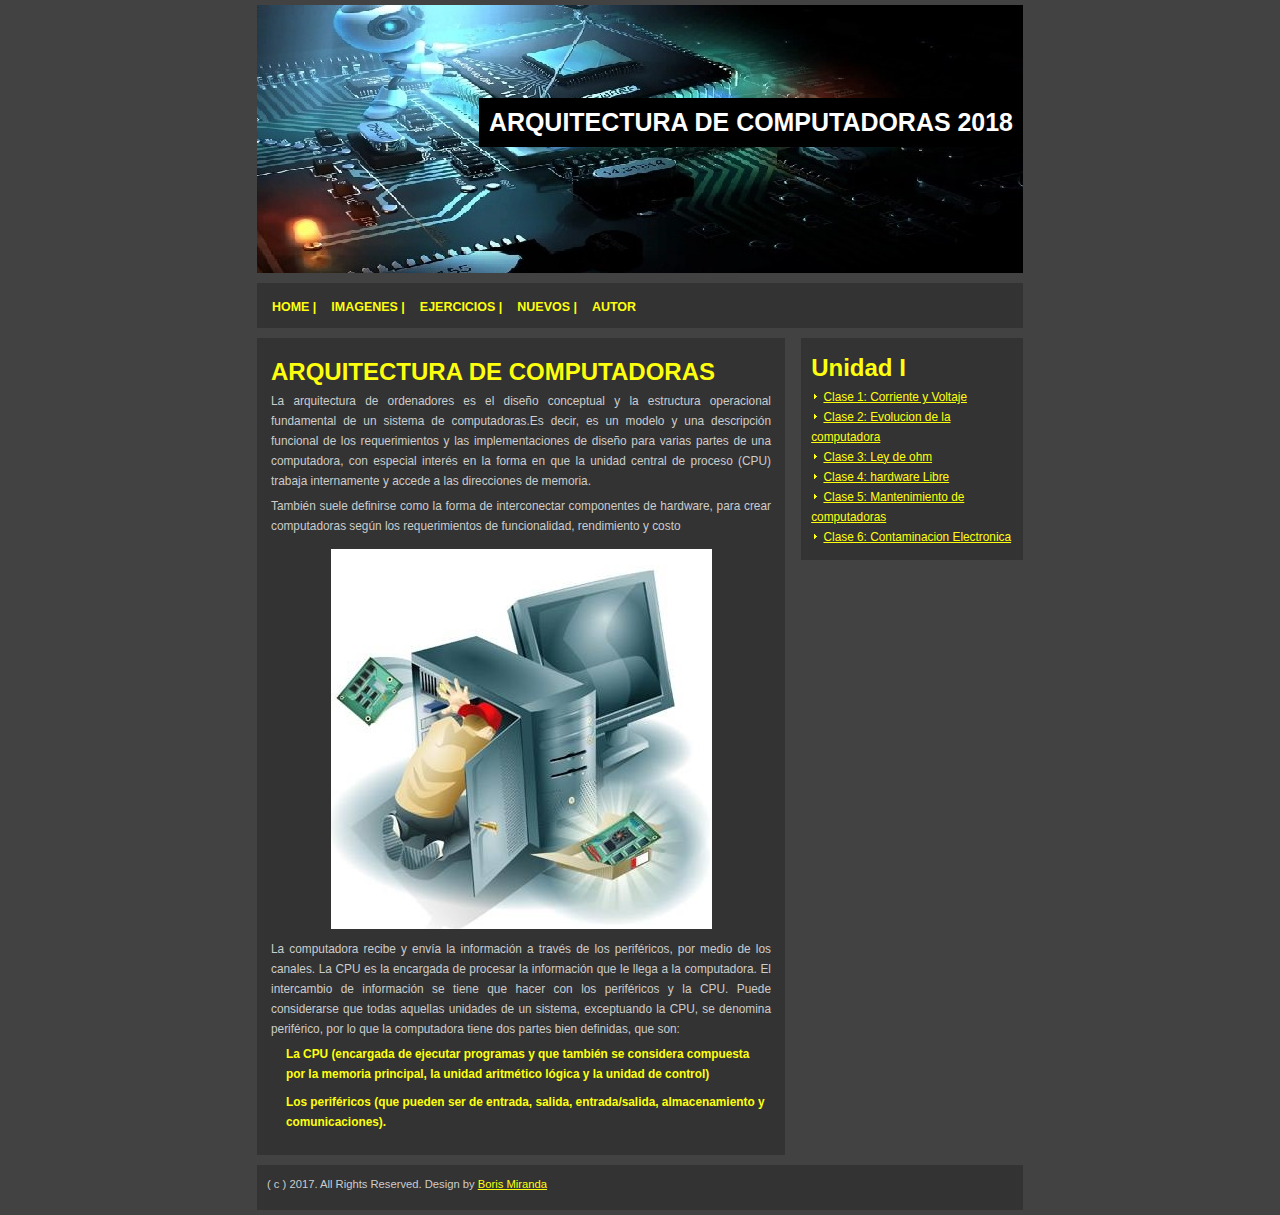
<file: index.html>
﻿<!DOCTYPE html PUBLIC "-//W3C//DTD XHTML 1.0 Transitional//EN" "http://www.w3.org/TR/xhtml1/DTD/xhtml1-transitional.dtd">
<html xmlns="http://www.w3.org/1999/xhtml">
<head>
<meta http-equiv="Content-Type" content="text/html; charset=utf-8" />
<title>Blog de Arquitectura de computadoras</title>
<meta name="description" content="Put your site description in here." />
<meta name="keywords" content="put, your, keywords, in, here" />

<link rel="stylesheet" href="style.css" type="text/css" />

</head>
<body>
<div class="content">
  
  <div class="top">
  <div id="logo">
    <div class="title">ARQUITECTURA DE COMPUTADORAS 2018</div>
    <!-- <div class="slogan">Your Slogan Here!</div> -->
   </div>
  </div>
  <div class="nav">
    <ul>
      <li><a href="#">HOME</a> | </li>
      <li><a href="#">IMAGENES</a> | </li>
      <li><a href="#">EJERCICIOS</a> | </li>
      <li><a href="#">NUEVOS</a> | </li>
      <li><a href="#">AUTOR</a></li>
    </ul>
  </div>
  <div class="side">
  <!-- <h2>About Us</h2>
   <p>Sed interdum diam sit amet purus lobortis imperdiet. Mauris non felis quam, vel lacinia lectus. Phasellus tellus sem, sagittis non fringilla et, egestas non risus...<a href="=#">Read More</a></p>      -->
    <!-- <hr /> -->
    
    <!-- <h2>Categories</h2>
    <img src="images/li.gif" alt="list" /> <a href="#">Lorem Ipsum Dolor</a><br />
    <img src="images/li.gif" alt="list" /> <a href="#">Sit Amet Consecteteur</a><br />
    <img src="images/li.gif" alt="list" /> <a href="#">Aliquam erat turpis</a><br />
    <img src="images/li.gif" alt="list" /> <a href="#">Nunc iaculis consequat</a><br />
    <hr /> -->
    
    <h2>Unidad I</h2>
    <img src="images/li.gif" alt="list" /> <a href="clases/clase1.html">Clase 1: Corriente y Voltaje</a><br />
    <img src="images/li.gif" alt="list" /> <a href="clases/clase2.html">Clase 2: Evolucion de la computadora</a><br />
    <img src="images/li.gif" alt="list" /> <a href="clases/clase3.html">Clase 3: Ley de ohm</a><br />
    <img src="images/li.gif" alt="list" /> <a href="clases/clase4.html">Clase 4: hardware Libre</a><br>
    <img src="images/li.gif" alt="list" /> <a href="clases/clase5.html">Clase 5: Mantenimiento de computadoras</a><br />
    <img src="images/li.gif" alt="list" /> <a href="clases/clase6.html">Clase 6: Contaminacion Electronica</a>
    <br />

   <!--  <hr />
   
   <h2>Links</h2>
   <img src="images/li.gif" alt="link" /> <a href="#">Lorem Ipsum dolor </a><br />
   <img src="images/li.gif" alt="link" /> <a href="#">Sed interdum diam </a><br />
   <img src="images/li.gif" alt="link" /> <a href="#">Nunc iaculis consequat </a><br />
   <img src="images/li.gif" alt="link" /> <a href="#">Fames ac turpis egestas </a><br />
   <img src="images/li.gif" alt="link" /> <a href="#">Pellentesque habitant </a><br />-->
     </div> 
  <div class="main">


    
    <article>
      <h2>ARQUITECTURA DE COMPUTADORAS</h2>
      <p>La arquitectura de ordenadores es el diseño conceptual y la estructura operacional fundamental de un sistema de computadoras.​Es decir, es un modelo y una descripción funcional de los requerimientos y las implementaciones de diseño para varias partes de una computadora, con especial interés en la forma en que la unidad central de proceso (CPU) trabaja internamente y accede a las direcciones de memoria.</p>
      <p>
        También suele definirse como la forma de interconectar componentes de hardware, para crear computadoras según los requerimientos de funcionalidad, rendimiento y costo
      </p>
      <figure>
        <img src="images/home.jpg"/>
      </figure>

      <p>La computadora recibe y envía la información a través de los periféricos, por medio de los canales. La CPU es la encargada de procesar la información que le llega a la computadora. El intercambio de información se tiene que hacer con los periféricos y la CPU. Puede considerarse que todas aquellas unidades de un sistema, exceptuando la CPU, se denomina periférico, por lo que la computadora tiene dos partes bien definidas, que son:
      </p>
      <p>
        <ul>
          <li>La CPU (encargada de ejecutar programas y que también se considera compuesta por la memoria principal, la unidad aritmético lógica y la unidad de control)</li>
          <li>Los periféricos (que pueden ser de entrada, salida, entrada/salida, almacenamiento y comunicaciones).</li>
        </ul>
      </p>
    </article>      

  </div>
  <div class="footer">
    <div class="padding">
	<p id="legal">( c ) 2017. All Rights Reserved. Design by <a href="#">Boris Miranda</a>
	
	</p>
    </div>
  </div>
  </div>
</body>
</html>
</file>
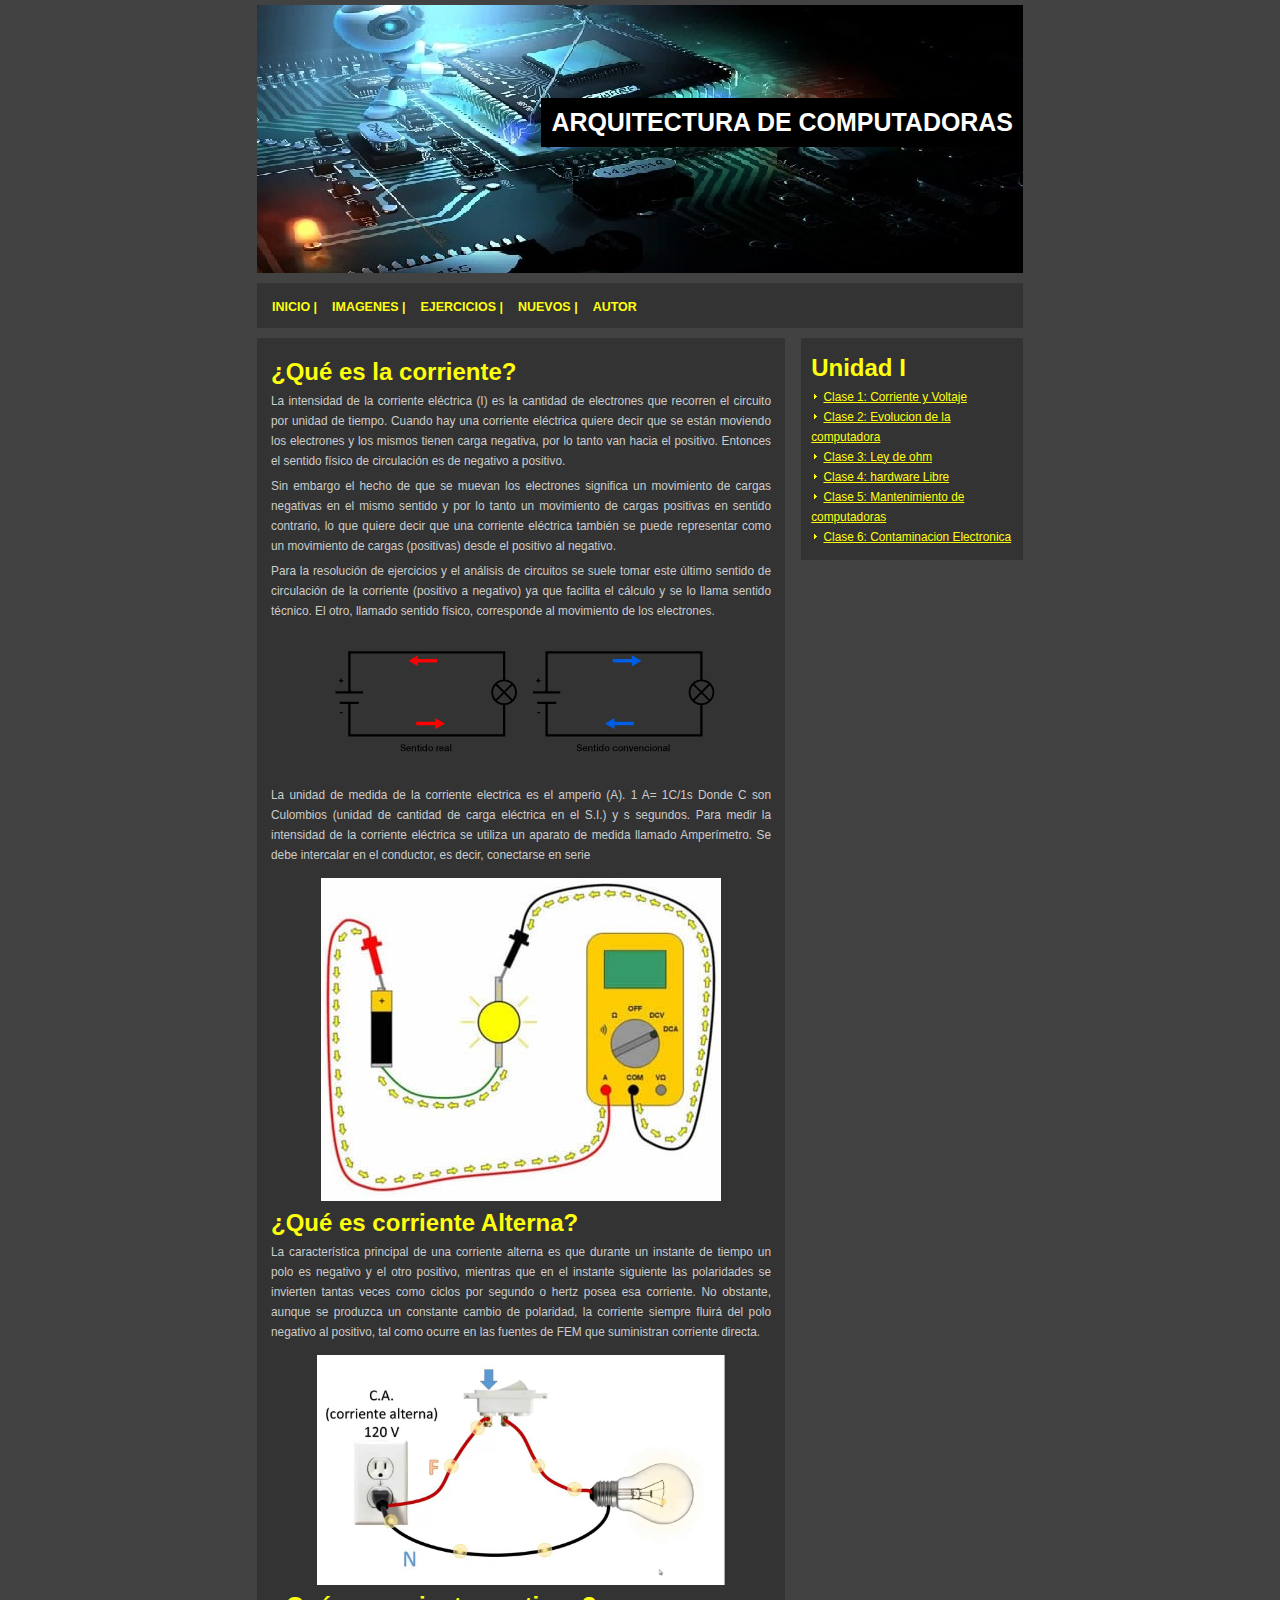
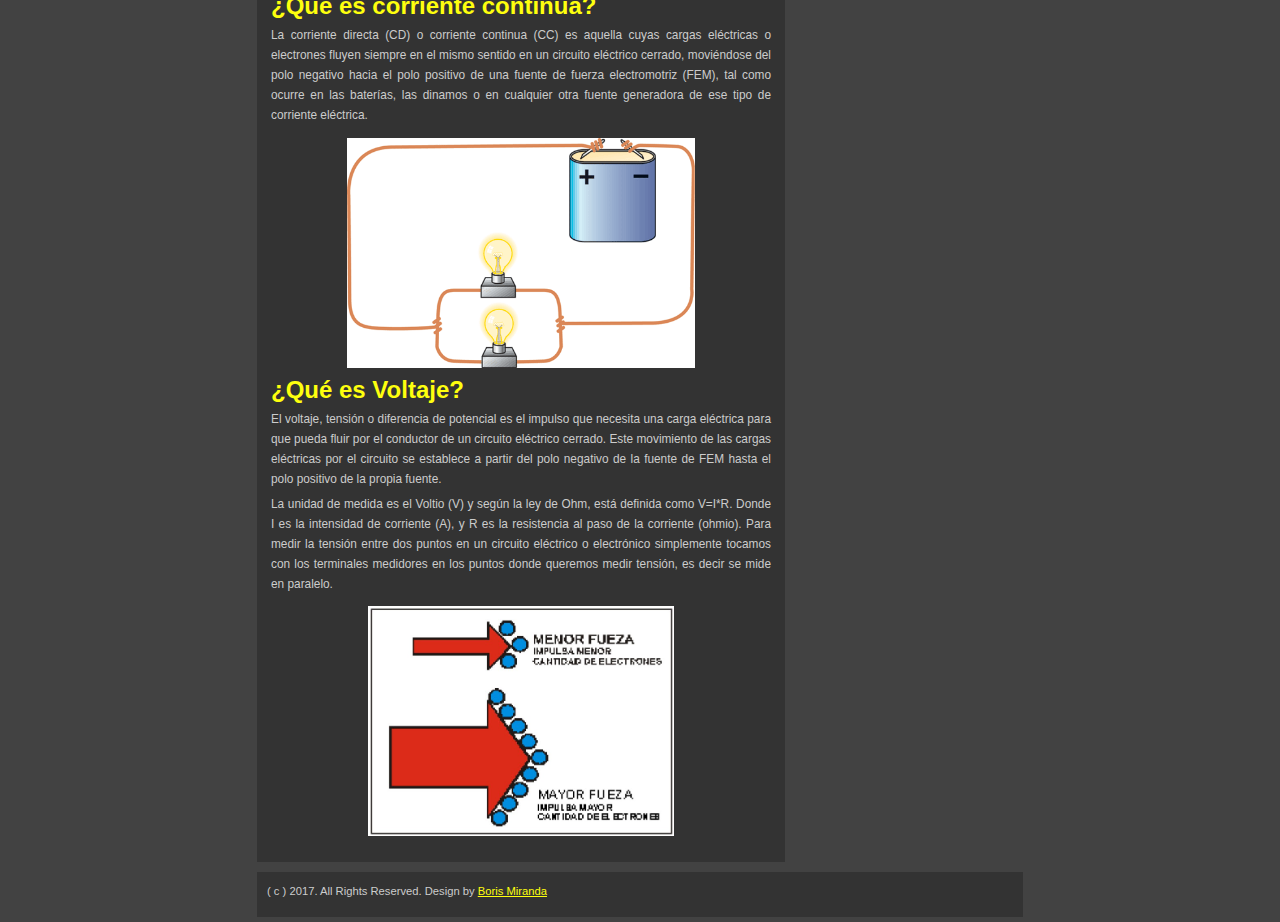
<file: clases/clase1.html>
<!DOCTYPE html PUBLIC "-//W3C//DTD XHTML 1.0 Transitional//EN" "http://www.w3.org/TR/xhtml1/DTD/xhtml1-transitional.dtd">
<html xmlns="http://www.w3.org/1999/xhtml">
    <head>
        <meta http-equiv="Content-Type" content="text/html; charset=utf-8" />
        <title>Blog de Arquitectura de computadoras</title>
        <meta name="description" content="Put your site description in here." />
        <meta name="keywords" content="put, your, keywords, in, here" />

        <link rel="stylesheet" href="../style.css" type="text/css" />

    </head>
    <body>
        <div class="content">

            <div class="top">
                <div id="logo">
                    <div class="title">ARQUITECTURA DE COMPUTADORAS</div>
                    <!-- <div class="slogan">Your Slogan Here!</div> -->
                </div>
            </div>
            <div class="nav">
                <ul>
                    <li><a href="../index.html">INICIO</a> | </li>
                    <li><a href="#">IMAGENES</a> | </li>
                    <li><a href="#">EJERCICIOS</a> | </li>
                    <li><a href="#">NUEVOS</a> | </li>
                    <li><a href="#">AUTOR</a></li>
                </ul>
            </div>
            <div class="side">


                <h2>Unidad I</h2>
                <img src="../images/li.gif" alt="list" /> <a href="clase1.html">Clase 1: Corriente y Voltaje</a><br />
                <img src="../images/li.gif" alt="list" /> <a href="clase2.html">Clase 2: Evolucion de la computadora</a><br />
                <img src="../images/li.gif" alt="list" /> <a href="clase3.html">Clase 3: Ley de ohm</a><br />
                <img src="../images/li.gif" alt="list" /> <a href="clase4.html">Clase 4: hardware Libre</a><br />
                <img src="../images/li.gif" alt="list" /> <a href="clase5.html">Clase 5: Mantenimiento de computadoras</a><br />
                <img src="../images/li.gif" alt="list" /> <a href="clase6.html">Clase 6: Contaminacion Electronica</a><br />

                <!--  <hr />
                
                <h2>Links</h2>
                <img src="images/li.gif" alt="link" /> <a href="#">Lorem Ipsum dolor </a><br />
                <img src="images/li.gif" alt="link" /> <a href="#">Sed interdum diam </a><br />
                <img src="images/li.gif" alt="link" /> <a href="#">Nunc iaculis consequat </a><br />
                <img src="images/li.gif" alt="link" /> <a href="#">Fames ac turpis egestas </a><br />
                <img src="images/li.gif" alt="link" /> <a href="#">Pellentesque habitant </a><br />-->
            </div> 
            <div class="main">


                <!-- 
                <h2><a href="#">Etiam ornare porta urna quis ultricies</a></h2>
                <p>Lorem ipsum dolor sit amet, consectetur adipiscing elit. Etiam ornare porta urna quis ultricies. Duis vel aliquet sapien. Aliquam quis nulla ligula. Aliquam erat volutpat. Pellentesque habitant morbi tristique senectus et netus et malesuada fames ac turpis egestas. Nunc iaculis consequat urna, ac consequat ante sodales quis. Sed interdum diam sit amet purus lobortis imperdiet. Mauris non felis quam, vel lacinia lectus. Phasellus tellus sem, sagittis non fringilla et, egestas non risus. Vestibulum nec lorem bibendum ipsum laoreet tristique. Sed sagittis tincidunt nisl, vitae congue augue suscipit sit amet. Cras condimentum libero sit amet tellus malesuada nec porta purus vestibulum. </p>
                        
                <p class="date">Posted by Lewis Kemp <img src="images/more.gif" alt="more" /> <a href="#">Read more</a> <img src="images/comment.gif" alt="comment" /> <a href="#">Comments(5)</a> <img src="images/timeicon.gif" alt="time" /> 07.01.2011</p>
                <br />
                
                <h2><a href="#">Pellentesque habitant morbi </a></h2>
                <p>Cras sodales ipsum ac lectus sagittis sagittis consequat sem accumsan. Sed ac mauris leo. Sed lobortis ante id enim dapibus accumsan. Donec sit amet felis nulla. In consequat fringilla metus facilisis commodo. Proin condimentum laoreet diam. Pellentesque habitant morbi tristique senectus et netus et malesuada fames ac turpis egestas. In ultrices posuere lacinia. Nullam lacinia, velit quis facilisis cursus, sapien dui pretium augue, a ornare lacus leo sit amet nibh.</p> 
                 <p class="date">Posted by Lewis Kemp <img src="images/more.gif" alt="more" /> <a href="#">Read more</a> <img src="images/comment.gif" alt="comment" /> <a href="#">Comments(2)</a> <img src="images/timeicon.gif" alt="time" /> 04.01.2011</p>
                <br />
                
                <h2><a href="#">Lorem Ipsum dolor </a></h2>
                <p>Aliquam nisl tortor, fringilla nec volutpat vitae, aliquet id eros. Pellentesque aliquet, dolor et suscipit tristique, quam mauris lacinia ligula, sit amet sollicitudin massa felis non urna. Vestibulum consectetur, nulla ut condimentum molestie, erat nisi aliquam leo, nec lobortis magna erat in sapien. Vestibulum ut urna urna. Aliquam erat volutpat. Sed vel dolor sit amet libero posuere sodales. Quisque ultricies lacus quis erat vestibulum ultricies.</p> 
                 <p class="date">Posted by Lewis Kemp <img src="images/more.gif" alt="more" /> <a href="#">Read more</a> <img src="images/comment.gif" alt="comment" /> <a href="#">Comments(7)</a> <img src="images/timeicon.gif" alt="time" /> 03.01.2011</p>
                 <br />
                -->
                <article>
                    <h2>¿Qué es la corriente?</h2>
                    <p>La intensidad de la corriente eléctrica (I) es la cantidad de electrones que recorren el circuito por unidad de tiempo. Cuando hay una corriente eléctrica quiere decir que se están moviendo los electrones y los mismos tienen carga negativa, por lo tanto van hacia el positivo. Entonces el sentido físico de circulación es de negativo a positivo.</p>
                    <p>
                        Sin embargo el hecho de que se muevan los electrones significa un movimiento de cargas negativas en el mismo sentido y por lo tanto un movimiento de cargas positivas en sentido contrario, lo que quiere decir que una corriente eléctrica también se puede representar como un movimiento de cargas (positivas) desde el positivo al negativo.
                    </p>

                    <p>Para la resolución de ejercicios y el análisis de circuitos se suele tomar este último sentido de circulación de la corriente (positivo a negativo) ya que facilita el cálculo y se lo llama sentido técnico. El otro, llamado sentido físico, corresponde al movimiento de los electrones.</p>

                    <figure class="imagneCentro">
                        <img src="../images/imagen2.png"/>
                    </figure>

                    <p>La unidad de medida de la corriente electrica  es el amperio (A).
                        1 A= 1C/1s
                        Donde C son Culombios (unidad de cantidad de carga eléctrica en el S.I.) y s segundos.
                        Para medir la intensidad de la corriente eléctrica se utiliza un aparato de medida llamado Amperímetro. Se debe intercalar en el conductor, es decir, conectarse en serie
                    </p>
                    <figure>
                        <img src="../images/imagen3.jpg" class="centro" />
                    </figure>
                    <h2>¿Qué es corriente Alterna?</h2>
                    <p>
                        La característica principal de una corriente alterna es que durante un instante de tiempo un polo es negativo y el otro positivo, mientras que en el instante siguiente las polaridades se invierten tantas veces como ciclos por segundo o hertz posea esa corriente. No obstante, aunque se produzca un constante cambio de polaridad, la corriente siempre fluirá del polo negativo al positivo, tal como ocurre en las fuentes de FEM que suministran corriente directa.
                    </p>
                    <figure>
                        <img src="../images/imagen4.jpg" height="230" widht="125"/>
                    </figure>
                    <h2>¿Qué es corriente continua?</h2>
                    <p>La corriente directa (CD) o corriente continua (CC) es aquella cuyas cargas eléctricas o electrones fluyen siempre en el mismo sentido en un circuito eléctrico cerrado, moviéndose del polo negativo hacia el polo positivo de una fuente de fuerza electromotriz (FEM), tal como ocurre en las baterías, las dinamos o en cualquier otra fuente generadora de ese tipo de corriente eléctrica.</p>
                    <figure>
                        <img src="../images/imagen5.png" height="230" widht="125"/>
                    </figure>
                    <h2>¿Qué es Voltaje?</h2>
                    <p>El voltaje, tensión o diferencia de potencial es el impulso que necesita una carga eléctrica para que pueda fluir por el conductor de un circuito eléctrico cerrado. Este movimiento de las cargas eléctricas por el circuito se establece a partir del polo negativo de la fuente de FEM hasta el polo positivo de la propia fuente.</p>

                    <p>La unidad de medida es el Voltio (V) y según la ley de Ohm, está definida como V=I*R.
                        Donde I es la intensidad de corriente (A), y R es la resistencia al paso de la corriente (ohmio).
                        Para medir la tensión entre dos puntos en un circuito eléctrico o electrónico simplemente tocamos con los terminales medidores en los puntos donde queremos medir tensión, es decir se mide en paralelo.
                    </p>
                    <div>
                        <figure>
                            <img src="../images/imagen6.png" height="230" widht="125"/>
                        </figure>

                    </div>



                </article>      

            </div>
            <div class="footer">
                <div class="padding">
                    <p id="legal">( c ) 2017. All Rights Reserved. Design by <a href="#">Boris Miranda</a>

                    </p>
                </div>
            </div>
        </div>
    </body>
</html>
</file>
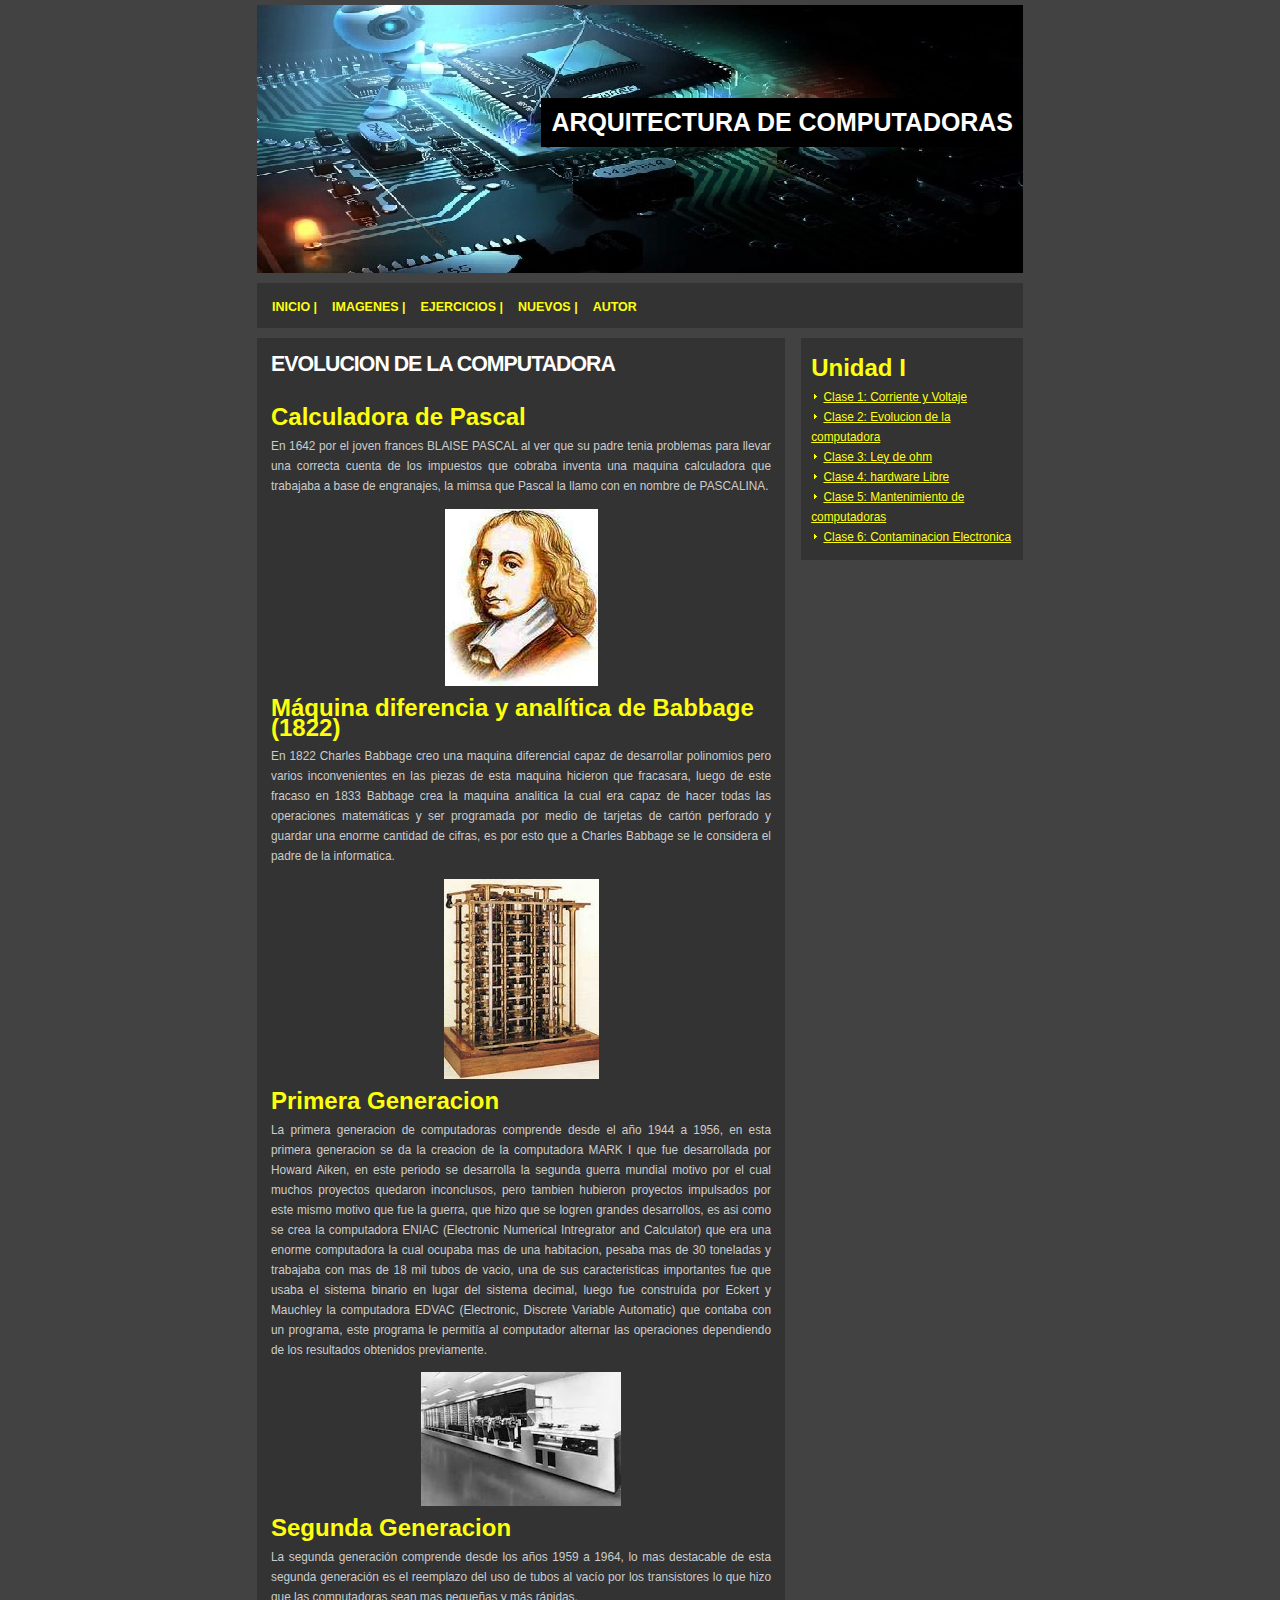
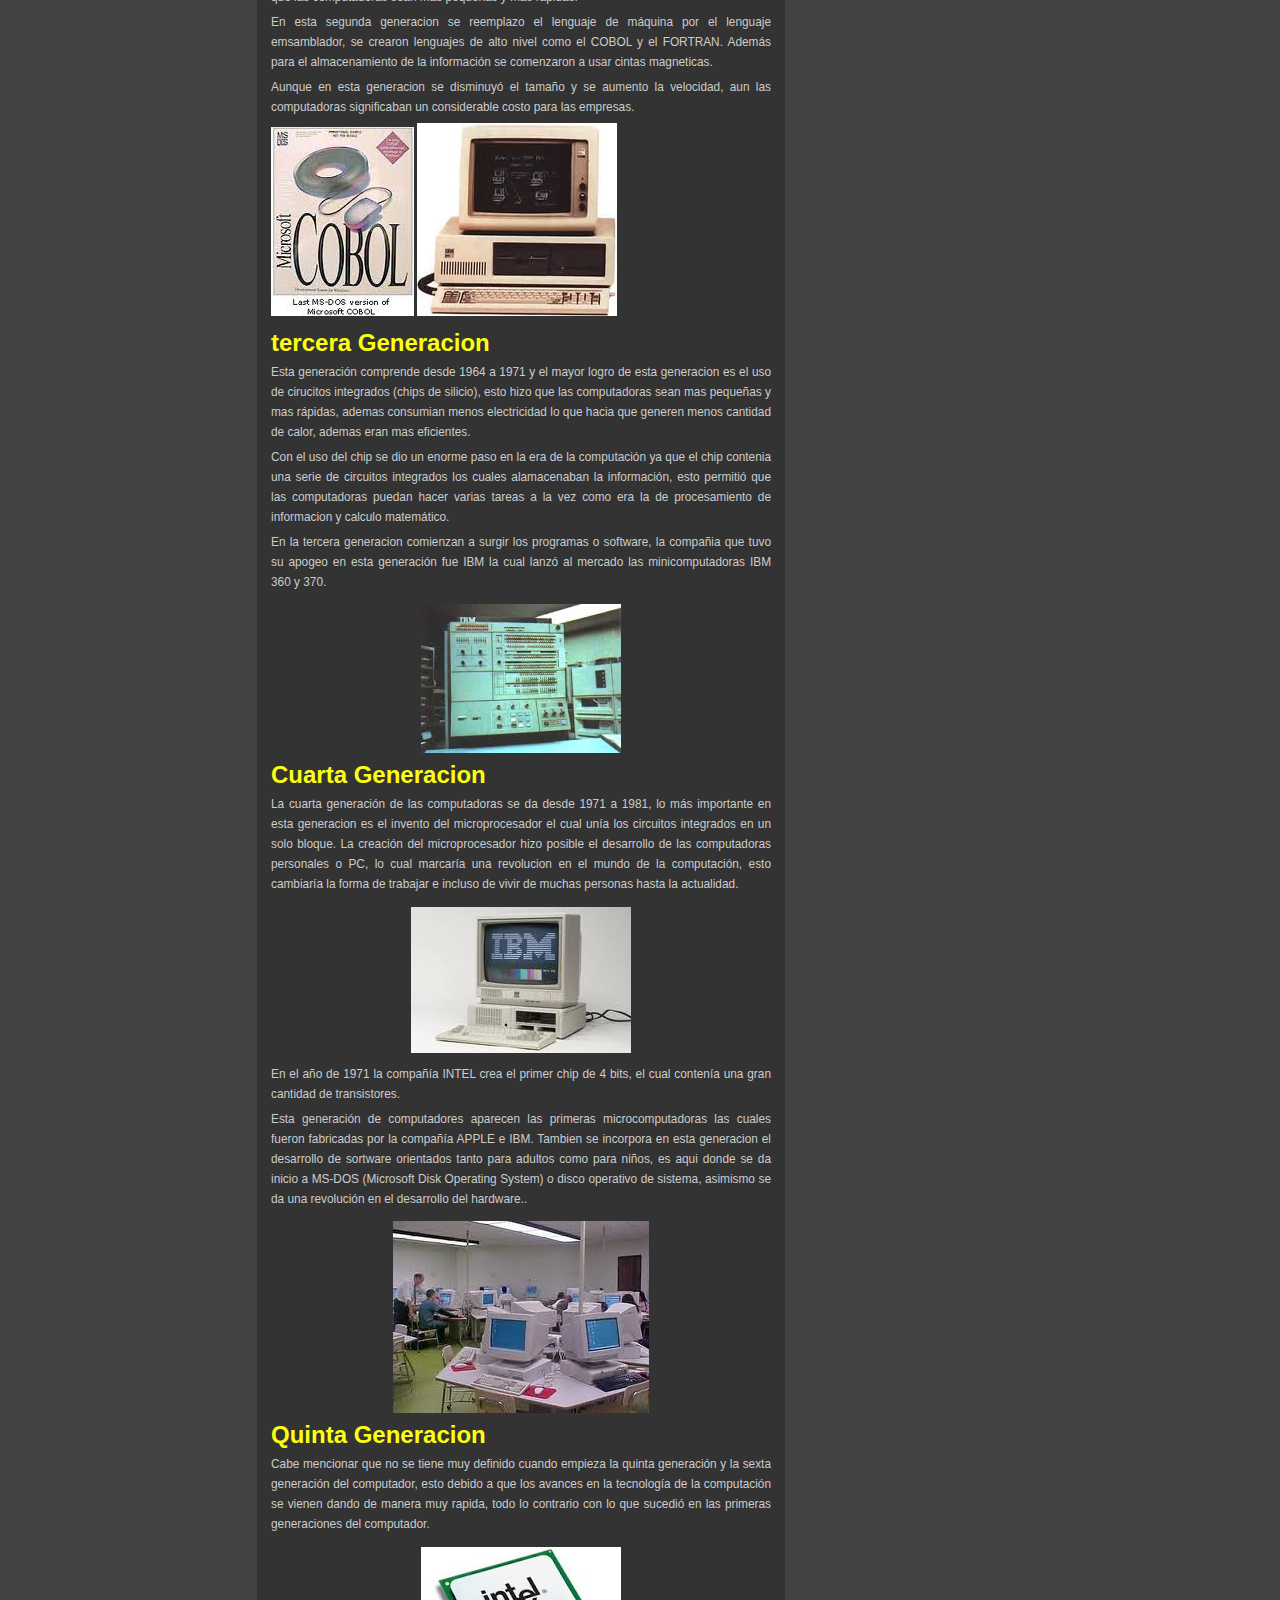
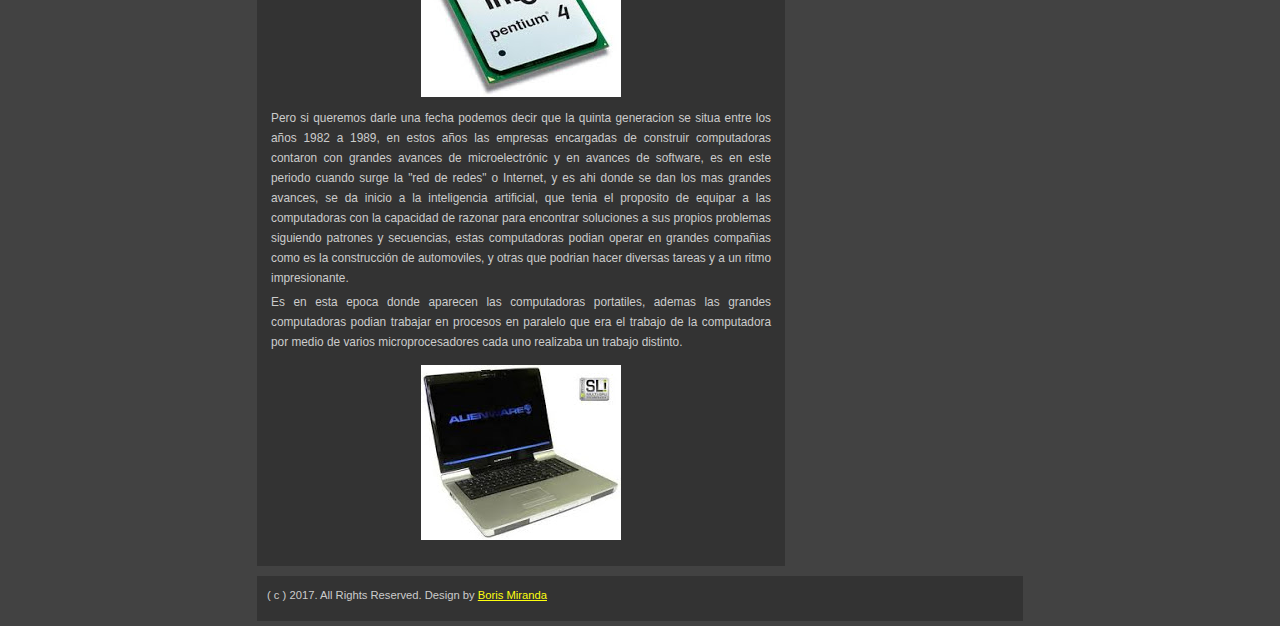
<file: clases/clase2.html>
<!DOCTYPE html PUBLIC "-//W3C//DTD XHTML 1.0 Transitional//EN" "http://www.w3.org/TR/xhtml1/DTD/xhtml1-transitional.dtd">
<html xmlns="http://www.w3.org/1999/xhtml">
    <head>
        <meta http-equiv="Content-Type" content="text/html; charset=utf-8" />
        <title>Blog de Arquitectura de computadoras</title>
        <meta name="description" content="Put your site description in here." />
        <meta name="keywords" content="put, your, keywords, in, here" />

        <link rel="stylesheet" href="../style.css" type="text/css" />

    </head>
    <body>
        <div class="content">

            <div class="top">
                <div id="logo">
                    <div class="title">ARQUITECTURA DE COMPUTADORAS</div>
                    <!-- <div class="slogan">Your Slogan Here!</div> -->
                </div>
            </div>
            <div class="nav">
                <ul>
                    <li><a href="../index.html">INICIO</a> | </li>
                    <li><a href="#">IMAGENES</a> | </li>
                    <li><a href="#">EJERCICIOS</a> | </li>
                    <li><a href="#">NUEVOS</a> | </li>
                    <li><a href="#">AUTOR</a></li>
                </ul>
            </div>
            <div class="side">
                <!-- <h2>About Us</h2>
                 <p>Sed interdum diam sit amet purus lobortis imperdiet. Mauris non felis quam, vel lacinia lectus. Phasellus tellus sem, sagittis non fringilla et, egestas non risus...<a href="=#">Read More</a></p>      -->
                <!-- <hr /> -->

                <!-- <h2>Categories</h2>
                <img src="images/li.gif" alt="list" /> <a href="#">Lorem Ipsum Dolor</a><br />
                <img src="images/li.gif" alt="list" /> <a href="#">Sit Amet Consecteteur</a><br />
                <img src="images/li.gif" alt="list" /> <a href="#">Aliquam erat turpis</a><br />
                <img src="images/li.gif" alt="list" /> <a href="#">Nunc iaculis consequat</a><br />
                <hr /> -->

                <h2>Unidad I</h2>
                <img src="../images/li.gif" alt="list" /> <a href="clase1.html">Clase 1: Corriente y Voltaje</a><br />
                <img src="../images/li.gif" alt="list" /> <a href="clase2.html">Clase 2: Evolucion de la computadora</a><br />
                <img src="../images/li.gif" alt="list" /> <a href="clase3.html">Clase 3: Ley de ohm</a><br />
                <img src="../images/li.gif" alt="list" /> <a href="clase4.html">Clase 4: hardware Libre</a><br />
                <img src="../images/li.gif" alt="list" /> <a href="clase5.html">Clase 5: Mantenimiento de computadoras</a><br />
                <img src="../images/li.gif" alt="list" /> <a href="clase6.html">Clase 6: Contaminacion Electronica</a><br />

                <!--  <hr />
                
                <h2>Links</h2>
                <img src="images/li.gif" alt="link" /> <a href="#">Lorem Ipsum dolor </a><br />
                <img src="images/li.gif" alt="link" /> <a href="#">Sed interdum diam </a><br />
                <img src="images/li.gif" alt="link" /> <a href="#">Nunc iaculis consequat </a><br />
                <img src="images/li.gif" alt="link" /> <a href="#">Fames ac turpis egestas </a><br />
                <img src="images/li.gif" alt="link" /> <a href="#">Pellentesque habitant </a><br />-->
            </div> 
            <div class="main">


                <article>
                    <h1>EVOLUCION DE LA COMPUTADORA</h1><br>

                        <div>
                            <h2>Calculadora de Pascal</h2>
                            <p>En 1642 por el joven frances BLAISE PASCAL al ver que su padre tenia problemas para llevar una correcta cuenta de los impuestos que cobraba inventa una maquina calculadora que trabajaba a base de engranajes, la mimsa que Pascal la llamo con en nombre de PASCALINA.</p>

                            <figure class="imagneCentro">
                                <img src="../images/imagen7.jpg"/>
                            </figure>
                        </div>

                        <div>
                            <h2> Máquina diferencia y analítica de Babbage (1822)</h2>
                            <p>En 1822 Charles Babbage creo una maquina diferencial capaz de desarrollar polinomios pero varios inconvenientes en las piezas de esta maquina hicieron que fracasara, luego de este fracaso en 1833 Babbage crea la maquina analitica la cual era capaz de hacer todas las operaciones matemáticas y ser programada por medio de tarjetas de cartón perforado y guardar una enorme cantidad de cifras, es por esto que a Charles Babbage se le considera el padre de la informatica.</p>

                            <figure class="imagneCentro">
                                <img src="../images/imagen8.jpg"/>
                            </figure>
                        </div>

                        <div>
                            <h2>Primera Generacion</h2>
                            <p>La primera generacion de computadoras comprende desde el año 1944 a 1956, en esta primera generacion se da la creacion de la computadora MARK I que fue desarrollada por Howard Aiken, en este periodo se desarrolla la segunda guerra mundial motivo por el cual muchos proyectos quedaron inconclusos, pero tambien hubieron proyectos impulsados por este mismo motivo que fue la guerra, que hizo que se logren grandes desarrollos, es asi como se crea la computadora ENIAC (Electronic Numerical Intregrator and Calculator) que era una enorme computadora la cual ocupaba mas de una habitacion, pesaba mas de 30 toneladas y trabajaba con mas de 18 mil tubos de vacio, una de sus caracteristicas importantes fue que usaba el sistema binario en lugar del sistema decimal, luego fue construída por Eckert y Mauchley la computadora EDVAC (Electronic, Discrete Variable Automatic) que contaba con un programa, este programa le permitía al computador alternar las operaciones dependiendo de los resultados obtenidos previamente.</p>

                            <figure class="imagneCentro">
                                <img src="../images/imagen9.jpg"/>
                            </figure>
                        </div>

                        <h2>Segunda Generacion</h2>
                        <p>La segunda generación comprende desde los años 1959 a 1964, lo mas destacable de esta segunda generación es el reemplazo del uso de tubos al vacío por los transistores lo que hizo que las computadoras sean mas pequeñas y más rápidas.</p>
                        <p>En esta segunda generacion se reemplazo el lenguaje de máquina por el lenguaje emsamblador, se crearon lenguajes de alto nivel como el COBOL y el FORTRAN. Además para el almacenamiento de la información se comenzaron a usar cintas magneticas.</p>
                        <p>Aunque en esta generacion se disminuyó el tamaño y se aumento la velocidad, aun las computadoras significaban un considerable costo para las empresas.</p>


                        <div>

                            <img src="../images/imagen10.jpg"/>
                            <img src="../images/imagen11.jpg"/>

                        </div>

                        <div>
                            <h2>tercera Generacion</h2>
                            <p>Esta generación comprende desde 1964 a 1971 y el mayor logro de esta generacion es el uso de cirucitos integrados (chips de silicio), esto hizo que las computadoras sean mas pequeñas y mas rápidas, ademas consumian menos electricidad lo que hacia que generen menos cantidad de calor, ademas eran mas eficientes.</p>
                            <p>Con el uso del chip se dio un enorme paso en la era de la computación  ya que el chip contenia una serie de circuitos integrados los cuales alamacenaban la información, esto permitió que las computadoras puedan hacer varias tareas a la vez como era la de procesamiento de informacion y calculo matemático.</p>
                            <p>En la tercera generacion comienzan a surgir los programas o software, la compañia que tuvo su apogeo en esta generación fue IBM la cual lanzó al mercado las minicomputadoras IBM 360 y 370.</p>


                            <figure class="imagneCentro">
                                <img src="../images/imagen12.jpg"/>
                            </figure>
                        </div>

                        <div>
                            <h2>Cuarta Generacion</h2>
                            <p>La cuarta generación de las computadoras se da desde 1971 a 1981, lo más importante en esta generacion es el invento del microprocesador el cual unía los circuitos integrados en un solo bloque. La creación del microprocesador hizo posible el desarrollo de las computadoras personales o PC, lo cual marcaría una revolucion en el mundo de la computación, esto cambiaría la forma de trabajar e incluso de vivir de muchas personas hasta la actualidad.</p>

                            <figure class="imagneCentro">
                                <img src="../images/imagen13.jpg"/>
                            </figure>


                            <p>En el año de 1971 la compañía INTEL crea el primer chip de 4 bits, el cual contenía una gran cantidad de transistores.</p>
                            <p>Esta generación de computadores aparecen las primeras microcomputadoras las cuales fueron fabricadas por la compañía APPLE e IBM.
                                Tambien se incorpora en esta generacion el desarrollo de sortware orientados tanto para adultos como para niños, es aqui donde se da inicio a MS-DOS (Microsoft Disk Operating System) o disco operativo de sistema, asimismo se da una revolución en el desarrollo del hardware..</p>


                            <figure class="imagneCentro">
                                <img src="../images/imagen14.jpg"/>
                            </figure>
                        </div>

                        <div>
                            <h2>Quinta Generacion</h2>
                            <p>Cabe mencionar que no se tiene muy definido cuando empieza la quinta generación y la sexta generación del computador, esto debido a que los avances en la tecnología de la computación se vienen dando de manera muy rapida, todo lo contrario con lo que sucedió en las primeras generaciones del computador.</p>

                            <figure class="imagneCentro">
                                <img src="../images/imagen15.jpg"/>
                            </figure>


                            <p>Pero si queremos darle una fecha podemos decir que la quinta generacion se situa entre los años 1982 a 1989, en estos años las empresas encargadas de construir computadoras contaron con grandes avances de microelectrónic y en avances de software, es en este periodo cuando surge la "red de redes" o Internet, y es ahi donde se dan los mas grandes avances, se da inicio a la inteligencia artificial, que tenia el proposito de equipar a las computadoras con la capacidad de razonar para encontrar soluciones a sus propios problemas siguiendo patrones y secuencias, estas computadoras podian operar en grandes compañias como es la construcción de automoviles, y otras que podrian hacer diversas tareas y a un ritmo impresionante.</p>
                            <p>Es en esta epoca donde aparecen las computadoras portatiles, ademas las grandes computadoras podian trabajar en procesos en paralelo que era el trabajo de la computadora por medio de varios microprocesadores cada uno realizaba un trabajo distinto.</p>


                            <figure class="imagneCentro">
                                <img src="../images/imagen16.jpg"/>
                            </figure>
                        </div>









                </article>      

            </div>
            <div class="footer">
                <div class="padding">
                    <p id="legal">( c ) 2017. All Rights Reserved. Design by <a href="#">Boris Miranda</a>

                    </p>
                </div>
            </div>
        </div>
    </body>
</html>
</file>
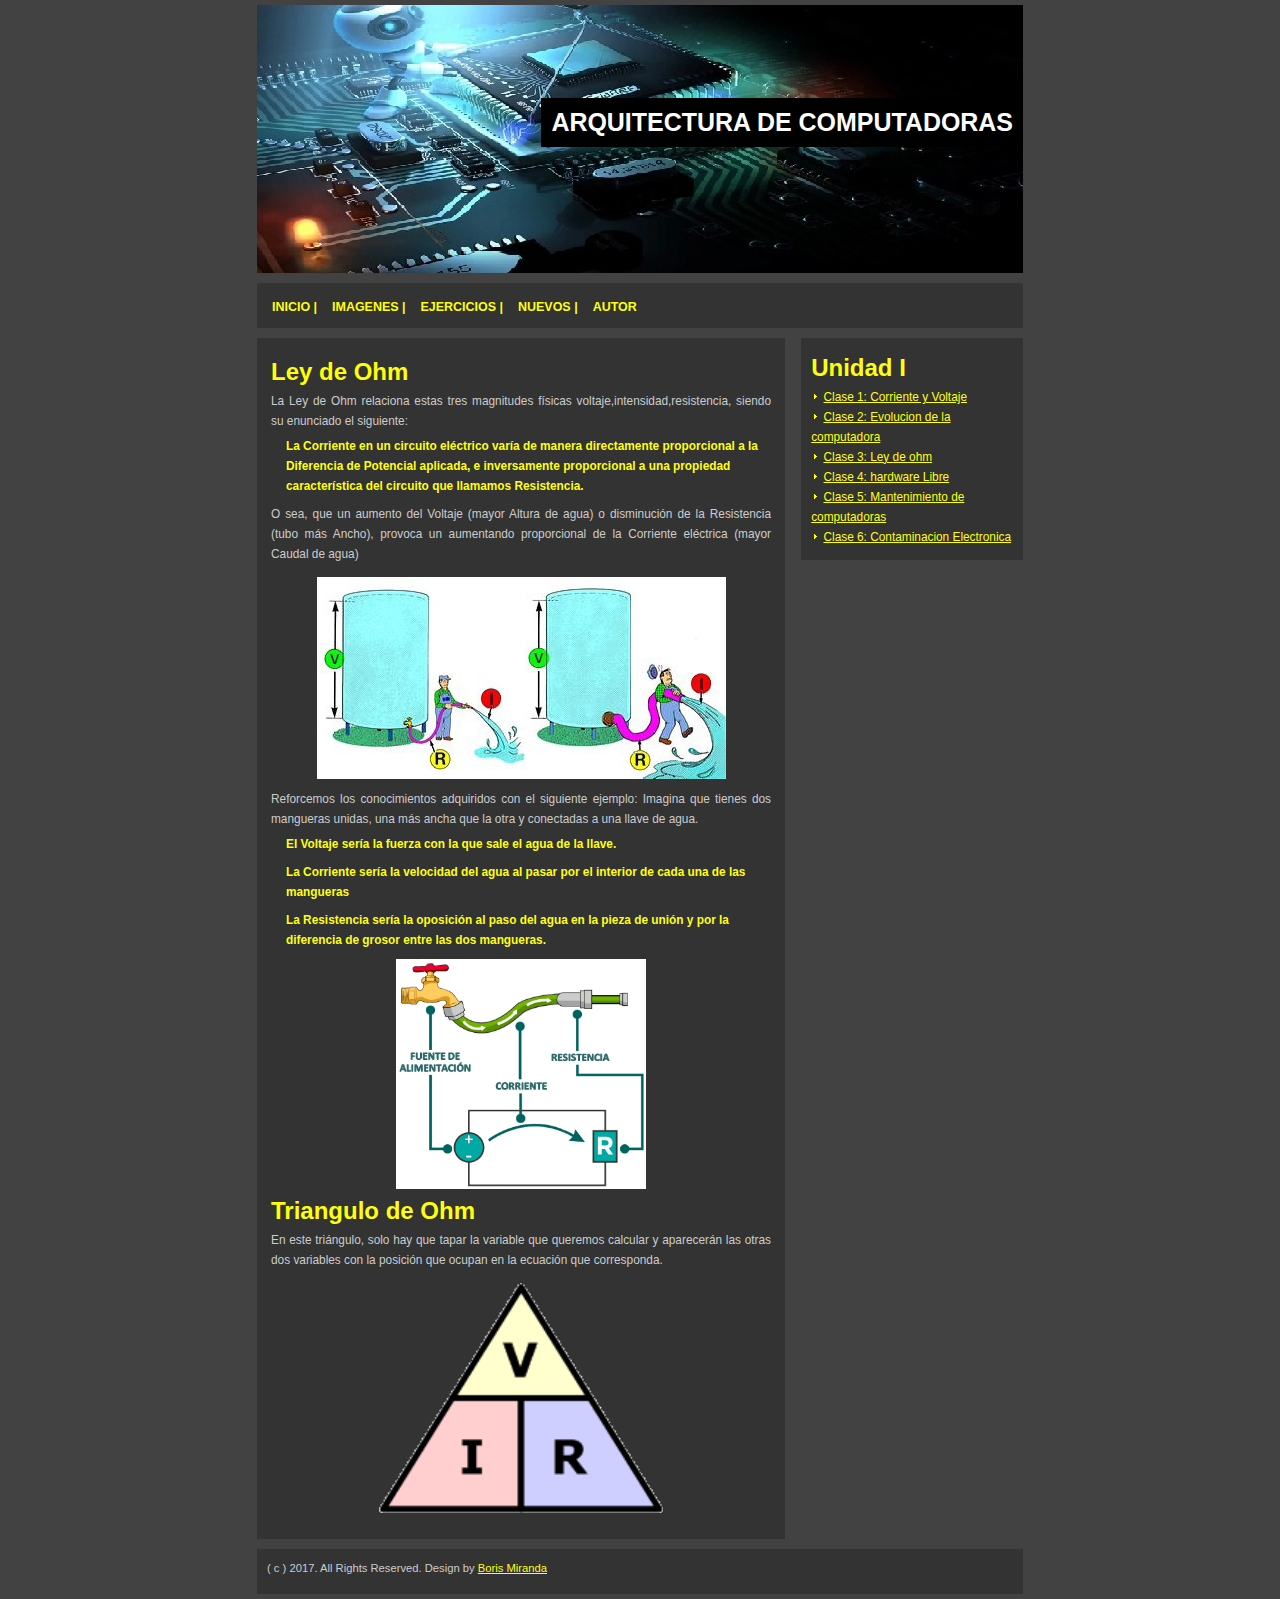
<file: clases/clase3.html>
<!DOCTYPE html PUBLIC "-//W3C//DTD XHTML 1.0 Transitional//EN" "http://www.w3.org/TR/xhtml1/DTD/xhtml1-transitional.dtd">
<html xmlns="http://www.w3.org/1999/xhtml">
    <head>
        <meta http-equiv="Content-Type" content="text/html; charset=utf-8" />
        <title>Blog de Arquitectura de computadoras</title>
        <meta name="description" content="Put your site description in here." />
        <meta name="keywords" content="put, your, keywords, in, here" />

        <link rel="stylesheet" href="../style.css" type="text/css" />

    </head>
    <body>
        <div class="content">

            <div class="top">
                <div id="logo">
                    <div class="title">ARQUITECTURA DE COMPUTADORAS</div>
                    <!-- <div class="slogan">Your Slogan Here!</div> -->
                </div>
            </div>
            <div class="nav">
                <ul>
                    <li><a href="../index.html">INICIO</a> | </li>
                    <li><a href="#">IMAGENES</a> | </li>
                    <li><a href="#">EJERCICIOS</a> | </li>
                    <li><a href="#">NUEVOS</a> | </li>
                    <li><a href="#">AUTOR</a></li>
                </ul>
            </div>
            <div class="side">


                <h2>Unidad I</h2>
                <img src="../images/li.gif" alt="list" /> <a href="clase1.html">Clase 1: Corriente y Voltaje</a><br />
                <img src="../images/li.gif" alt="list" /> <a href="clase2.html">Clase 2: Evolucion de la computadora</a><br />
                <img src="../images/li.gif" alt="list" /> <a href="clase3.html">Clase 3: Ley de ohm</a><br />
                <img src="../images/li.gif" alt="list" /> <a href="clase4.html">Clase 4: hardware Libre</a><br />
                <img src="../images/li.gif" alt="list" /> <a href="clase5.html">Clase 5: Mantenimiento de computadoras</a><br />
                <img src="../images/li.gif" alt="list" /> <a href="clase6.html">Clase 6: Contaminacion Electronica</a><br />

            </div> 
            <div class="main">


                <article>

                    <div>
                        <h2>Ley de Ohm</h2>
                        <p>La Ley de Ohm relaciona estas tres magnitudes físicas voltaje,intensidad,resistencia, siendo su enunciado el siguiente:</p>
                        <p>
                            <ul>
                                <li>La Corriente en un circuito eléctrico varía de manera directamente proporcional a la Diferencia de Potencial aplicada, e inversamente proporcional a una propiedad característica del circuito que llamamos Resistencia.</li>

                            </ul>
                        </p>
                        <p>O sea, que un aumento del Voltaje (mayor Altura de agua) o disminución de la Resistencia (tubo más Ancho), provoca un aumentando proporcional de la Corriente eléctrica (mayor Caudal de agua)</p>


                        <figure class="imagneCentro">
                            <img src="../images/imagen17.jpg"/>
                        </figure>
                    </div>


                    <p>Reforcemos los conocimientos adquiridos con el siguiente ejemplo: Imagina que tienes dos mangueras unidas, una más ancha que la otra y conectadas a una llave de agua.</p>
                    <p><ul>
                            <li>El Voltaje sería la fuerza con la que sale el agua de la llave.</li>
                            <li>La Corriente sería la velocidad del agua al pasar por el interior de cada una de las mangueras</li>
                            <li>La Resistencia sería la oposición al paso del agua en la pieza de unión y por la diferencia de grosor entre las dos mangueras.</li>
                        </ul></p>
                    <figure class="imagneCentro">
                        <img src="../images/imagen18.png" height="230" widht="150"/>
                    </figure>

                    <h2>Triangulo de Ohm</h2>
                    <p>En este triángulo, solo hay que tapar la variable que queremos calcular y aparecerán las otras dos variables con la posición que ocupan en la ecuación que corresponda.</p>

                    <figure class="imagneCentro">
                        <img src="../images/imagen19.gif" height="230" widht="150"/>
                    </figure>

                </article>  
            </div>

               
        <div class="footer">
            <div class="padding">
                <p id="legal">( c ) 2017. All Rights Reserved. Design by <a href="#">Boris Miranda</a>

                </p>
            </div>
        </div>
        </div>
    </body>
</html>
</file>
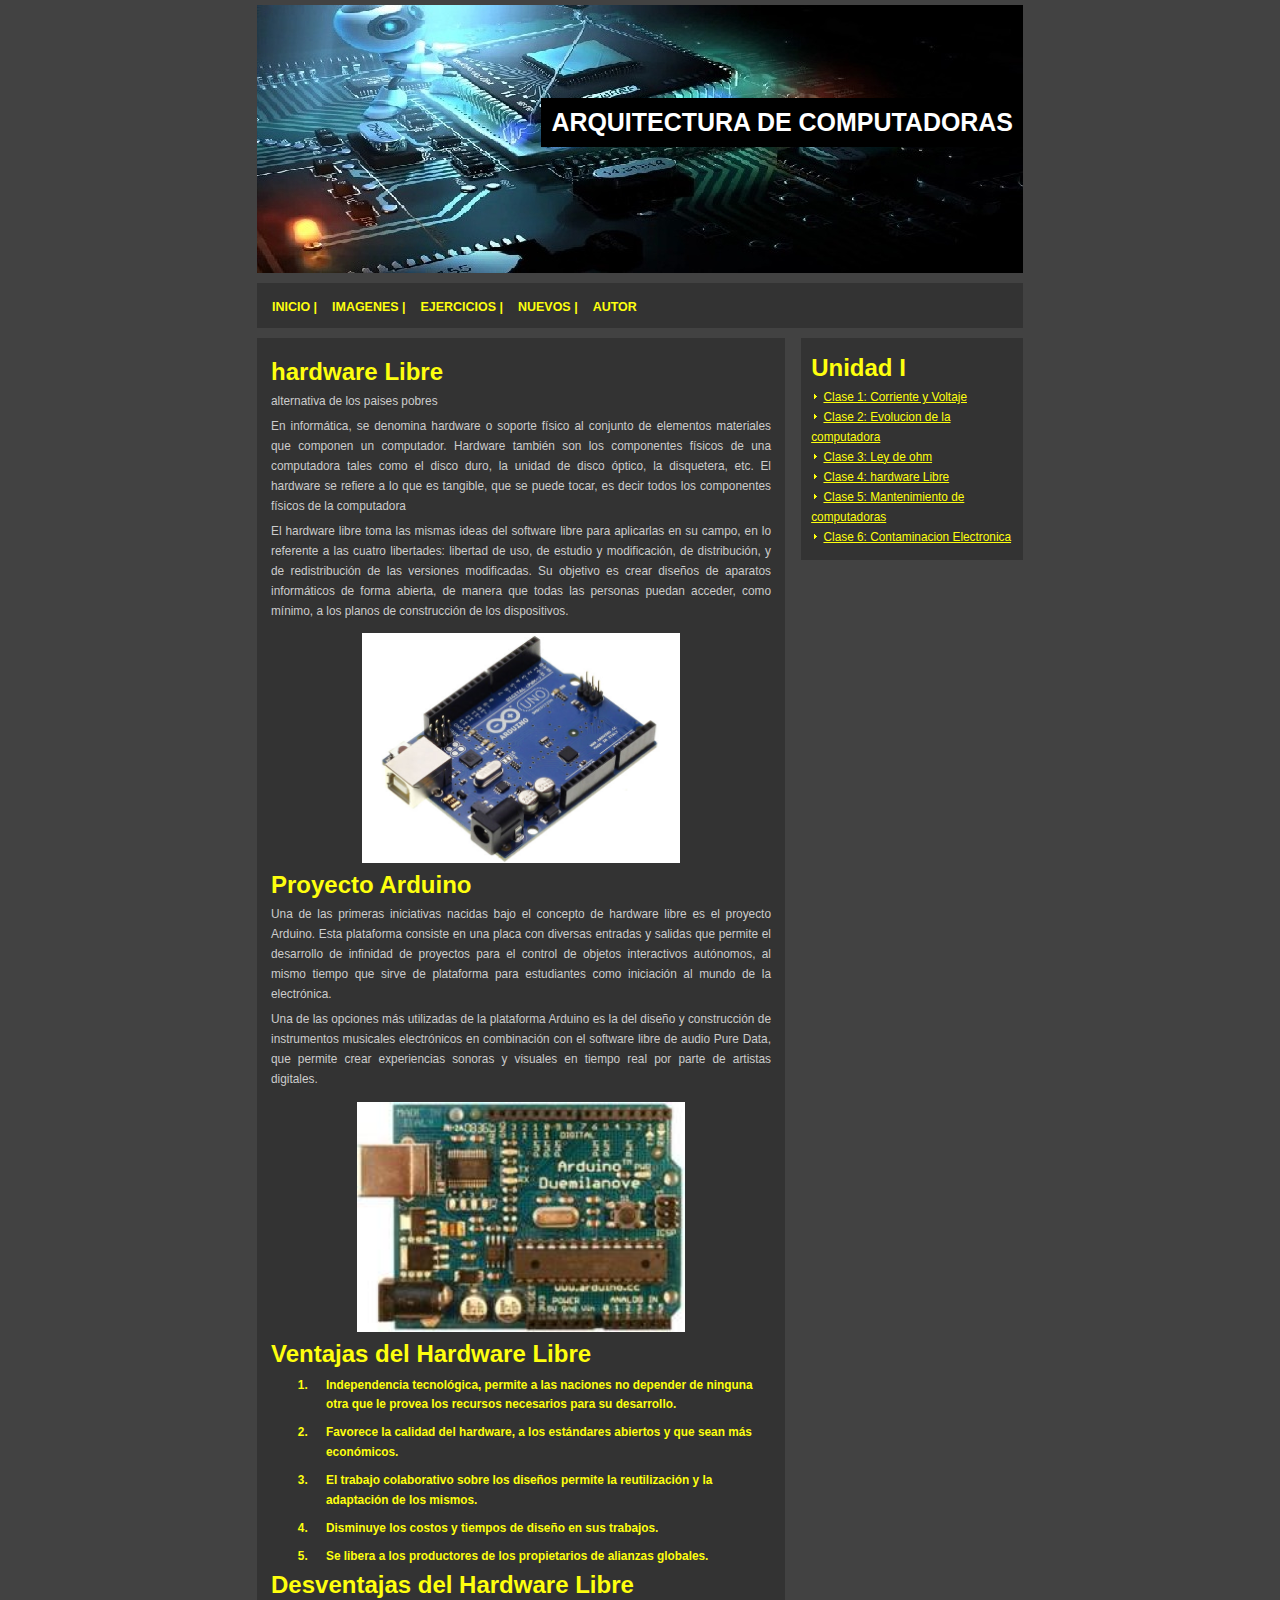
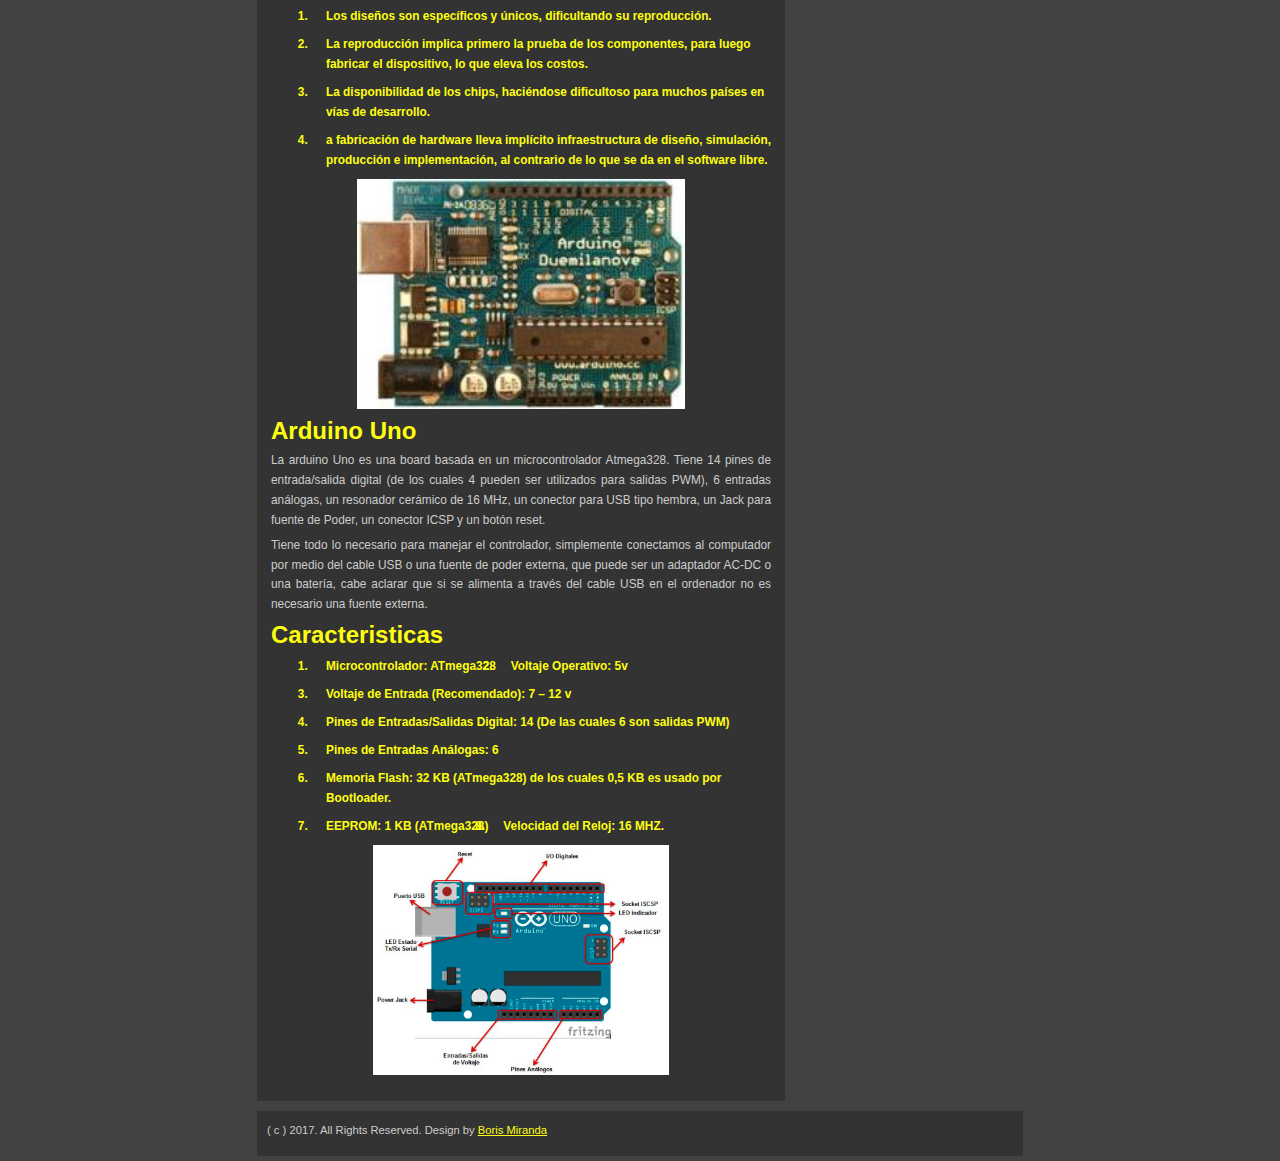
<file: clases/clase4.html>
<!DOCTYPE html PUBLIC "-//W3C//DTD XHTML 1.0 Transitional//EN" "http://www.w3.org/TR/xhtml1/DTD/xhtml1-transitional.dtd">
<html xmlns="http://www.w3.org/1999/xhtml">
    <head>
        <meta http-equiv="Content-Type" content="text/html; charset=utf-8" />
        <title>Blog de Arquitectura de computadoras</title>
        <meta name="description" content="Put your site description in here." />
        <meta name="keywords" content="put, your, keywords, in, here" />

        <link rel="stylesheet" href="../style.css" type="text/css" />

    </head>
    <body>
        <div class="content">

            <div class="top">
                <div id="logo">
                    <div class="title">ARQUITECTURA DE COMPUTADORAS</div>
                    <!-- <div class="slogan">Your Slogan Here!</div> -->
                </div>
            </div>
            <div class="nav">
                <ul>
                    <li><a href="../index.html">INICIO</a> | </li>
                    <li><a href="#">IMAGENES</a> | </li>
                    <li><a href="#">EJERCICIOS</a> | </li>
                    <li><a href="#">NUEVOS</a> | </li>
                    <li><a href="#">AUTOR</a></li>
                </ul>
            </div>
            <div class="side">

                <h2>Unidad I</h2>
                <img src="../images/li.gif" alt="list" /> <a href="clase1.html">Clase 1: Corriente y Voltaje</a><br />
                <img src="../images/li.gif" alt="list" /> <a href="clase2.html">Clase 2: Evolucion de la computadora</a><br />
                <img src="../images/li.gif" alt="list" /> <a href="clase3.html">Clase 3: Ley de ohm</a><br />
                <img src="../images/li.gif" alt="list" /> <a href="clase4.html">Clase 4: hardware Libre</a><br />
                <img src="../images/li.gif" alt="list" /> <a href="clase5.html">Clase 5: Mantenimiento de computadoras</a><br />
                <img src="../images/li.gif" alt="list" /> <a href="clase6.html">Clase 6: Contaminacion Electronica</a><br />
            </div> 
            <div class="main">
                <article>
                    <div>
                        <h2>hardware Libre</h2>
                        <p>alternativa de los paises pobres</p>
                        <p>En informática, se denomina hardware o soporte físico al conjunto de elementos materiales que componen un computador. Hardware también son los componentes físicos de una computadora tales como el disco duro, la unidad de disco óptico, la disquetera, etc. El hardware se refiere a lo que es tangible, que se puede tocar, es decir todos los componentes físicos de la computadora</p>
                        <p>El hardware libre toma las mismas ideas del software libre para aplicarlas en su campo, en lo referente a las cuatro libertades: libertad de uso, de estudio y modificación, de distribución, y de redistribución de las versiones modificadas. Su objetivo es crear diseños de aparatos informáticos de forma abierta, de manera que todas las personas puedan acceder, como mínimo, a los planos de construcción de los dispositivos.</p>
                        <figure class="imagneCentro">
                            <img src="../images/imagen19.jpg" height="230" widht="150"/>
                        </figure>

                    </div>

                    <div>
                        <h2>Proyecto Arduino</h2>
                        <p>Una de las primeras iniciativas nacidas bajo el concepto de hardware libre es el proyecto Arduino. Esta plataforma consiste en una placa con diversas entradas y salidas que permite el desarrollo de infinidad de proyectos para el control de objetos interactivos autónomos, al mismo tiempo que sirve de plataforma para estudiantes como iniciación al mundo de la electrónica.</p>
                        <p>Una de las opciones más utilizadas de la plataforma Arduino es la del diseño y construcción de instrumentos musicales electrónicos en combinación con el software libre de audio Pure Data, que permite crear experiencias sonoras y visuales en tiempo real por parte de artistas digitales.</p>
                        <figure class="imagneCentro">
                            <img src="../images/imagen20.jpg" height="230" widht="150"/>
                        </figure>
                    </div>

                    <div>
                        <h2 class="blanco">Ventajas del Hardware Libre </h2>
                        <ol>
                            <li>Independencia tecnológica, permite a las naciones no depender de ninguna otra que le provea los recursos necesarios para su desarrollo.</li>
                            <li>Favorece la calidad del hardware, a los estándares abiertos y que sean más económicos.</li>
                            <li>El trabajo colaborativo sobre los diseños permite la reutilización y la adaptación de los mismos.</li>
                            <li>Disminuye los costos y tiempos de diseño en sus trabajos.</li>
                            <li>Se libera a los productores de los propietarios de alianzas globales.</li>
                        </ol>


                        <h2 class="blanco">Desventajas del Hardware Libre </h2>
                        <ol>
                            <li>Los diseños son específicos y únicos, dificultando su reproducción.</li>
                            <li>La reproducción implica primero la prueba de los componentes, para luego fabricar el dispositivo, lo que eleva los costos.</li>
                            <li>La disponibilidad de los chips, haciéndose dificultoso para muchos países en vías de desarrollo.</li>
                            <li>a fabricación de hardware lleva implícito infraestructura de diseño, simulación, producción e implementación, al contrario de lo que se da en el software libre.</li>

                        </ol>
                        <figure class="imagneCentro">
                            <img src="../images/imagen20.jpg" height="230" widht="150"/>
                        </figure>
                    </div>

                    <div>
                        <h2>Arduino Uno</h2>
                        <p>La arduino Uno es una board basada en un microcontrolador Atmega328. Tiene 14 pines de entrada/salida digital (de los cuales 4 pueden ser utilizados para salidas PWM), 6 entradas análogas, un resonador cerámico de 16 MHz, un conector para USB tipo hembra, un Jack para fuente de Poder, un conector ICSP y un botón reset.</p>
                        <p>Tiene todo lo necesario para manejar el controlador, simplemente conectamos al computador por medio del cable USB o una fuente de poder externa, que puede ser un adaptador AC-DC  o una batería, cabe aclarar que si se alimenta a través del cable USB en el ordenador no es necesario una fuente externa.</p>
                        <h2>Caracteristicas</h2>
                        <ol>
                            <li>Microcontrolador: ATmega328</li>
                            <li>Voltaje Operativo: 5v</li>
                            <li>Voltaje de Entrada (Recomendado): 7 – 12 v</li>
                            <li>Pines de Entradas/Salidas Digital: 14 (De las cuales 6 son salidas PWM)</li>
                            <li>Pines de Entradas Análogas: 6</li>
                            <li>Memoria Flash: 32 KB (ATmega328) de los cuales 0,5 KB es usado por Bootloader.</li>
                            <li>EEPROM: 1 KB (ATmega328)</li>
                            <li>Velocidad del Reloj: 16 MHZ.</li>
                            </ol>
                        
                        <figure class="imagneCentro">
                            <img src="../images/imagen21.jpg" height="230" widht="150"/>
                        </figure>
                    </div>

                </article>      

            </div>
            <div class="footer">
                <div class="padding">
                    <p id="legal">( c ) 2017. All Rights Reserved. Design by <a href="#">Boris Miranda</a>

                    </p>
                </div>
            </div>
        </div>
    </body>
</html>
</file>
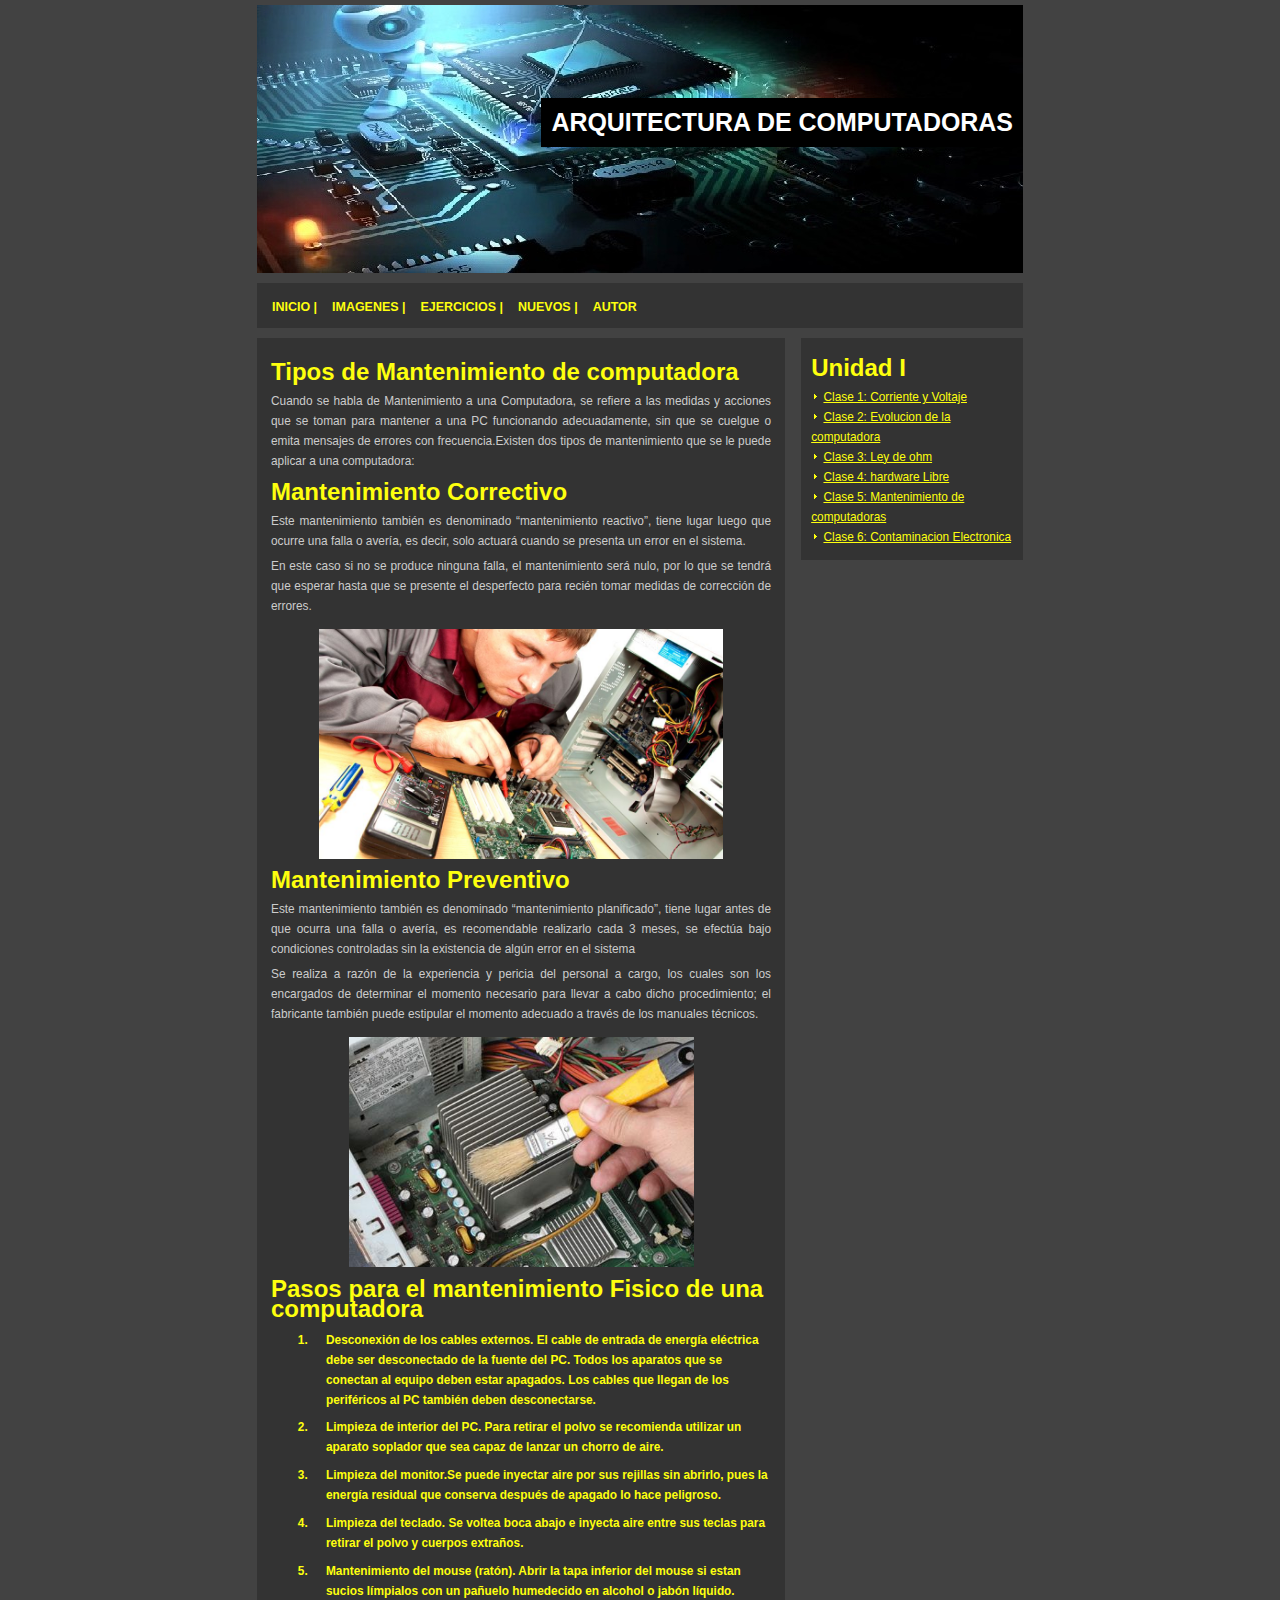
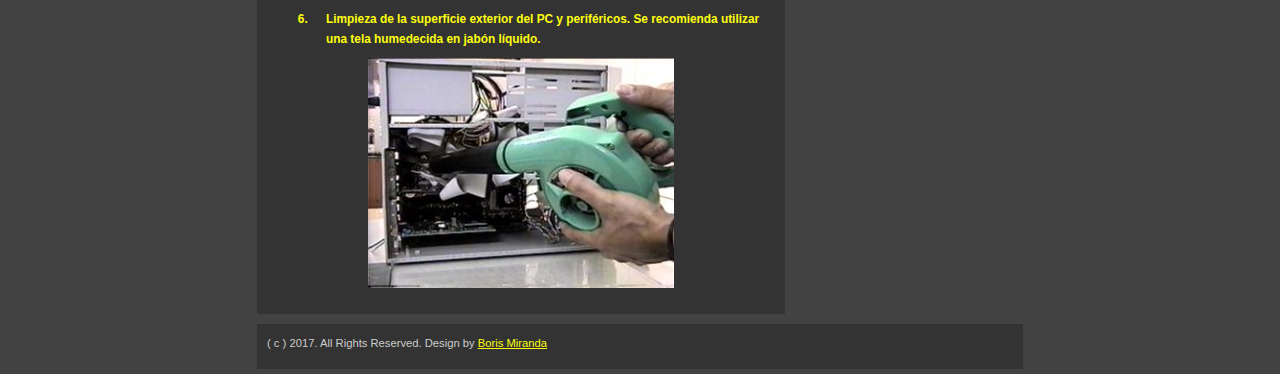
<file: clases/clase5.html>
<!DOCTYPE html PUBLIC "-//W3C//DTD XHTML 1.0 Transitional//EN" "http://www.w3.org/TR/xhtml1/DTD/xhtml1-transitional.dtd">
<html xmlns="http://www.w3.org/1999/xhtml">
    <head>
        <meta http-equiv="Content-Type" content="text/html; charset=utf-8" />
        <title>Blog de Arquitectura de computadoras</title>
        <meta name="description" content="Put your site description in here." />
        <meta name="keywords" content="put, your, keywords, in, here" />

        <link rel="stylesheet" href="../style.css" type="text/css" />

    </head>
    <body>
        <div class="content">

            <div class="top">
                <div id="logo">
                    <div class="title">ARQUITECTURA DE COMPUTADORAS</div>
                    <!-- <div class="slogan">Your Slogan Here!</div> -->
                </div>
            </div>
            <div class="nav">
                <ul>
                    <li><a href="../index.html">INICIO</a> | </li>
                    <li><a href="#">IMAGENES</a> | </li>
                    <li><a href="#">EJERCICIOS</a> | </li>
                    <li><a href="#">NUEVOS</a> | </li>
                    <li><a href="#">AUTOR</a></li>
                </ul>
            </div>
            <div class="side">

                <h2>Unidad I</h2>
                <img src="../images/li.gif" alt="list" /> <a href="clase1.html">Clase 1: Corriente y Voltaje</a><br />
                <img src="../images/li.gif" alt="list" /> <a href="clase2.html">Clase 2: Evolucion de la computadora</a><br />
                <img src="../images/li.gif" alt="list" /> <a href="clase3.html">Clase 3: Ley de ohm</a><br />
                <img src="../images/li.gif" alt="list" /> <a href="clase4.html">Clase 4: hardware Libre</a><br />
                <img src="../images/li.gif" alt="list" /> <a href="clase5.html">Clase 5: Mantenimiento de computadoras</a><br />
                <img src="../images/li.gif" alt="list" /> <a href="clase6.html">Clase 6: Contaminacion Electronica</a><br />
            </div> 
            <div class="main">
                <article>


                    <div>
                        <h2>Tipos de Mantenimiento de computadora</h2>
                        <p>Cuando  se habla de Mantenimiento a una Computadora, se refiere a las medidas y acciones que se toman para mantener a una PC funcionando adecuadamente, sin que se cuelgue o emita mensajes de errores con frecuencia.Existen dos tipos de mantenimiento que se le puede aplicar a una computadora:</p>

                        <h2 class="blanco">Mantenimiento Correctivo</h2>
                        <p>Este mantenimiento también es denominado “mantenimiento reactivo”, tiene lugar luego que ocurre una falla o avería, es decir, solo actuará cuando se presenta un error en el sistema. </p>
                        <p>En este caso si no se produce ninguna falla, el mantenimiento será nulo, por lo que se tendrá que esperar hasta que se presente el desperfecto para recién tomar medidas de corrección de errores.</p>

                        <figure class="imagneCentro">
                            <img src="../images/imagen23.jpg" height="230" widht="150"/>
                        </figure>
                    </div>

                    <div>

                        <h2 class="blanco">Mantenimiento Preventivo</h2>
                        <p>Este mantenimiento también es denominado “mantenimiento planificado”, tiene lugar antes de que ocurra una falla o avería, es recomendable realizarlo cada 3 meses, se efectúa bajo condiciones controladas sin la existencia de algún error en el sistema</p>
                        <p>Se realiza a razón de la experiencia y pericia del personal a cargo, los cuales son los encargados de determinar el momento necesario para llevar a cabo dicho procedimiento; el fabricante también puede estipular el momento adecuado a través de los manuales técnicos.</p>

                        <figure class="imagneCentro">
                            <img src="../images/imagen24.jpg" height="230" widht="150"/>
                        </figure>
                    </div>

                    <div>
                        <h2>Pasos para el mantenimiento Fisico de una computadora</h2>

                        <ol>
                            <li>Desconexión de los cables externos. El cable de entrada de energía eléctrica debe ser desconectado de la fuente del PC. Todos los aparatos que se conectan al equipo deben estar apagados. Los cables que llegan de los periféricos al PC también deben desconectarse.</li>
                            <li>Limpieza de interior del PC. Para retirar el polvo se recomienda utilizar un aparato soplador que sea capaz de lanzar un chorro de aire.</li>
                            <li>Limpieza del monitor.Se puede inyectar aire por sus rejillas sin abrirlo, pues la energía residual que conserva después de apagado lo hace peligroso.</li>
                            <li>Limpieza del teclado. Se voltea boca abajo e inyecta aire entre sus teclas para retirar el polvo y cuerpos extraños.</li>
                            <li>Mantenimiento del mouse (ratón). Abrir la tapa inferior del mouse si estan sucios límpialos con un pañuelo humedecido en alcohol o jabón líquido. </li>
                            <li>Limpieza de la superficie exterior del PC y periféricos. Se recomienda utilizar una tela humedecida en jabón líquido.</li>

                        </ol>

                        <figure class="imagneCentro">
                            <img src="../images/imagen22.jpg" height="230" widht="150"/>
                        </figure>

                    </div>

                </article>      

            </div>
            <div class="footer">
                <div class="padding">
                    <p id="legal">( c ) 2017. All Rights Reserved. Design by <a href="#">Boris Miranda</a>

                    </p>
                </div>
            </div>
        </div>
    </body>
</html>
</file>
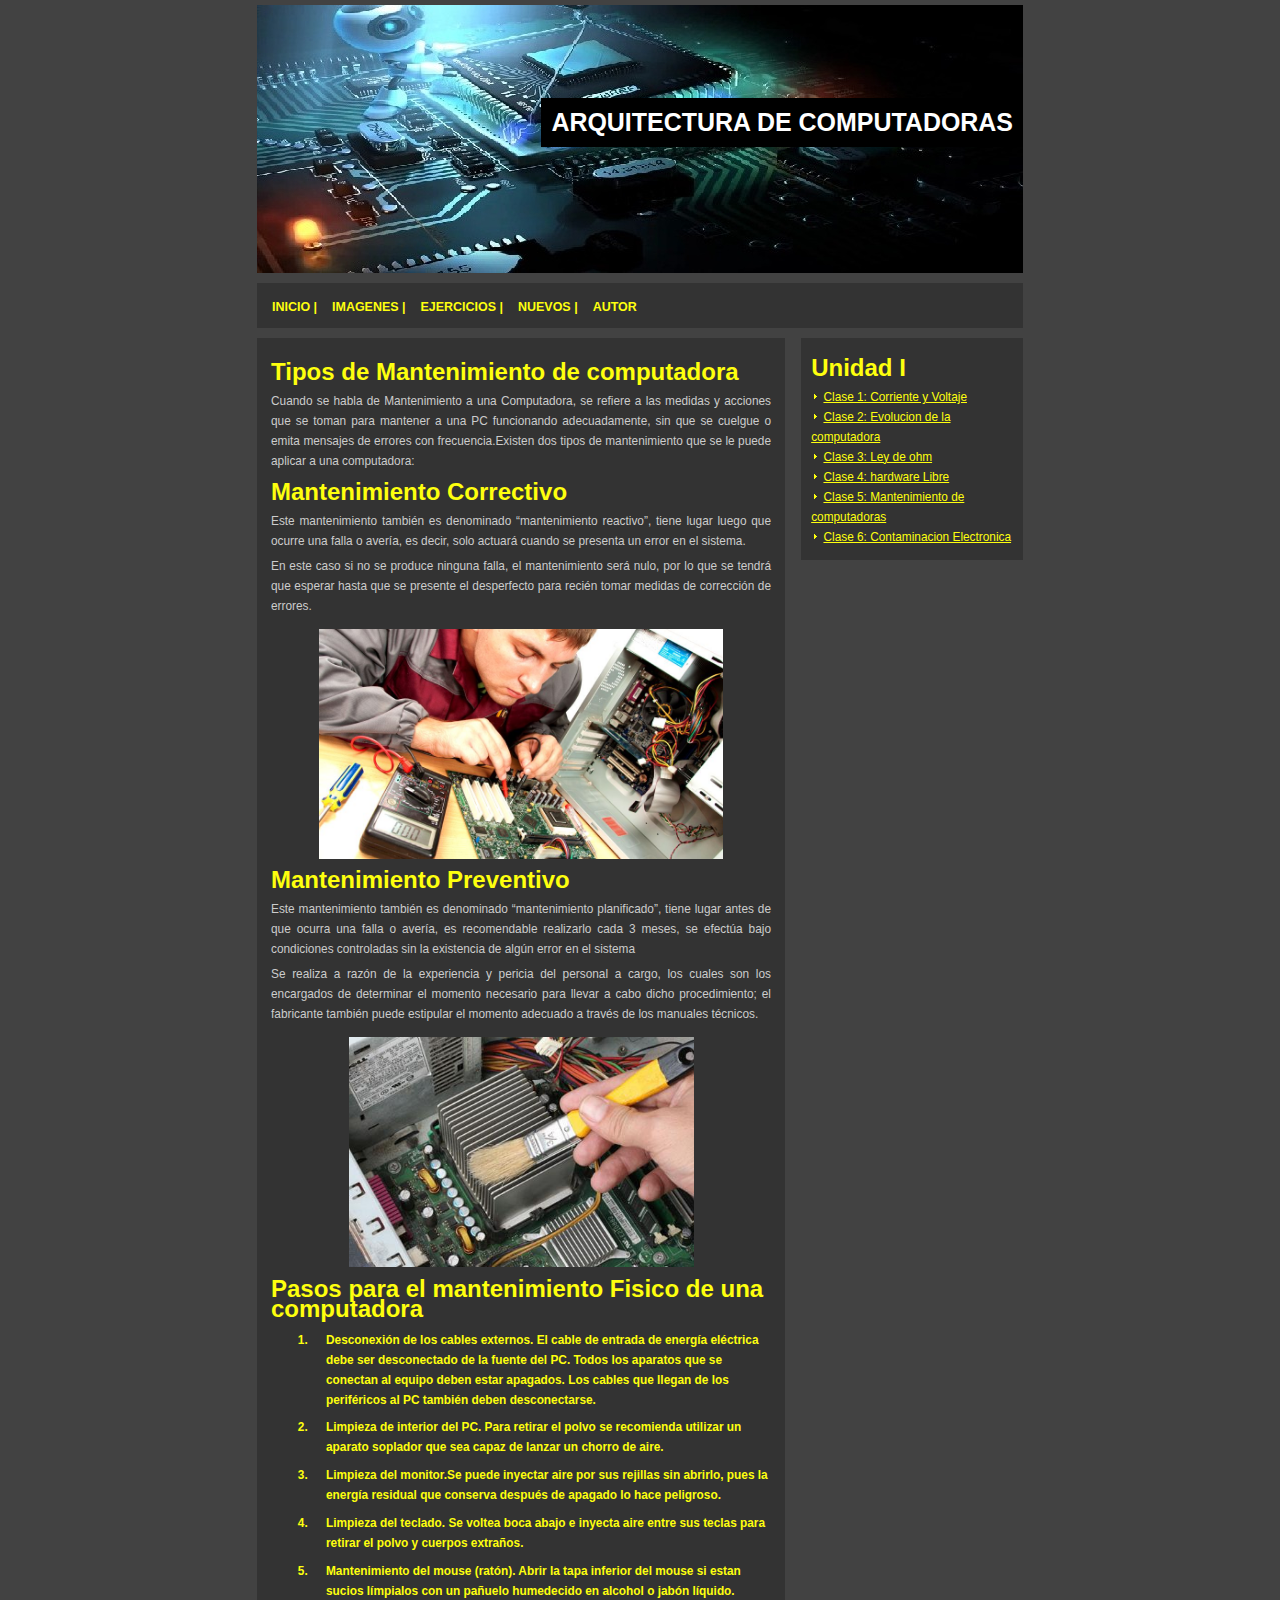
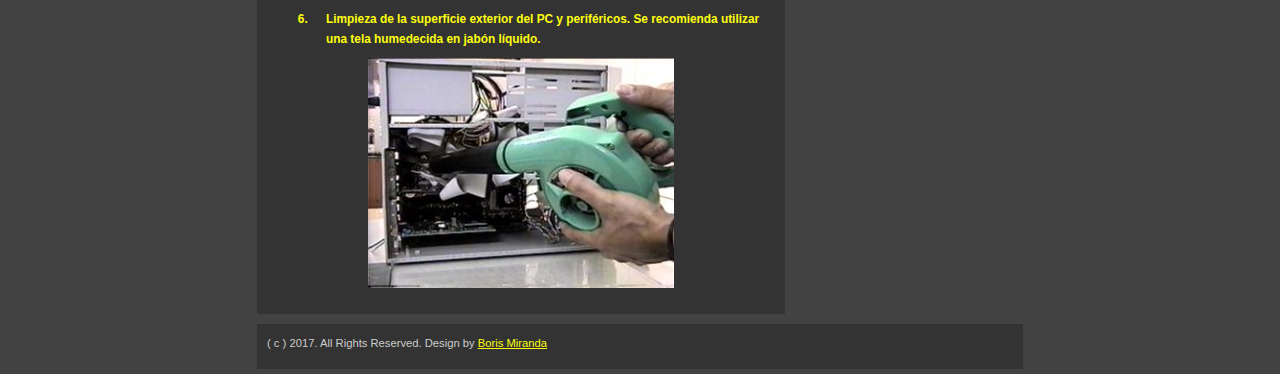
<file: clases/clase6.html>
<!DOCTYPE html PUBLIC "-//W3C//DTD XHTML 1.0 Transitional//EN" "http://www.w3.org/TR/xhtml1/DTD/xhtml1-transitional.dtd">
<html xmlns="http://www.w3.org/1999/xhtml">
    <head>
        <meta http-equiv="Content-Type" content="text/html; charset=utf-8" />
        <title>Blog de Arquitectura de computadoras</title>
        <meta name="description" content="Put your site description in here." />
        <meta name="keywords" content="put, your, keywords, in, here" />

        <link rel="stylesheet" href="../style.css" type="text/css" />

    </head>
    <body>
        <div class="content">

            <div class="top">
                <div id="logo">
                    <div class="title">ARQUITECTURA DE COMPUTADORAS</div>
                    <!-- <div class="slogan">Your Slogan Here!</div> -->
                </div>
            </div>
            <div class="nav">
                <ul>
                    <li><a href="../index.html">INICIO</a> | </li>
                    <li><a href="#">IMAGENES</a> | </li>
                    <li><a href="#">EJERCICIOS</a> | </li>
                    <li><a href="#">NUEVOS</a> | </li>
                    <li><a href="#">AUTOR</a></li>
                </ul>
            </div>
            <div class="side">

                <h2>Unidad I</h2>
                <img src="../images/li.gif" alt="list" /> <a href="clase1.html">Clase 1: Corriente y Voltaje</a><br />
                <img src="../images/li.gif" alt="list" /> <a href="clase2.html">Clase 2: Evolucion de la computadora</a><br />
                <img src="../images/li.gif" alt="list" /> <a href="clase3.html">Clase 3: Ley de ohm</a><br />
                <img src="../images/li.gif" alt="list" /> <a href="clase4.html">Clase 4: hardware Libre</a><br />
                <img src="../images/li.gif" alt="list" /> <a href="clase5.html">Clase 5: Mantenimiento de computadoras</a><br />
                <img src="../images/li.gif" alt="list" /> <a href="clase6.html">Clase 6: Contaminacion Electronica</a><br />
            </div> 
            <div class="main">
                <article>
    <div>
        <h2>Tipos de Mantenimiento de computadora</h2>
        <p>Cuando  se habla de Mantenimiento a una Computadora, se refiere a las medidas y acciones que se toman para mantener a una PC funcionando adecuadamente, sin que se cuelgue o emita mensajes de errores con frecuencia.Existen dos tipos de mantenimiento que se le puede aplicar a una computadora:</p>

        <h2 class="blanco">Mantenimiento Correctivo</h2>
        <p>Este mantenimiento también es denominado “mantenimiento reactivo”, tiene lugar luego que ocurre una falla o avería, es decir, solo actuará cuando se presenta un error en el sistema. </p>
        <p>En este caso si no se produce ninguna falla, el mantenimiento será nulo, por lo que se tendrá que esperar hasta que se presente el desperfecto para recién tomar medidas de corrección de errores.</p>

        <figure class="imagneCentro">
            <img src="../images/imagen23.jpg" height="230" widht="150"/>
        </figure>
    </div>

    <div>

        <h2 class="blanco">Mantenimiento Preventivo</h2>
        <p>Este mantenimiento también es denominado “mantenimiento planificado”, tiene lugar antes de que ocurra una falla o avería, es recomendable realizarlo cada 3 meses, se efectúa bajo condiciones controladas sin la existencia de algún error en el sistema</p>
        <p>Se realiza a razón de la experiencia y pericia del personal a cargo, los cuales son los encargados de determinar el momento necesario para llevar a cabo dicho procedimiento; el fabricante también puede estipular el momento adecuado a través de los manuales técnicos.</p>

        <figure class="imagneCentro">
            <img src="../images/imagen24.jpg" height="230" widht="150"/>
        </figure>
    </div>

    <div>
        <h2>Pasos para el mantenimiento Fisico de una computadora</h2>

        <ol>
            <li>Desconexión de los cables externos. El cable de entrada de energía eléctrica debe ser desconectado de la fuente del PC. Todos los aparatos que se conectan al equipo deben estar apagados. Los cables que llegan de los periféricos al PC también deben desconectarse.</li>
            <li>Limpieza de interior del PC. Para retirar el polvo se recomienda utilizar un aparato soplador que sea capaz de lanzar un chorro de aire.</li>
            <li>Limpieza del monitor.Se puede inyectar aire por sus rejillas sin abrirlo, pues la energía residual que conserva después de apagado lo hace peligroso.</li>
            <li>Limpieza del teclado. Se voltea boca abajo e inyecta aire entre sus teclas para retirar el polvo y cuerpos extraños.</li>
            <li>Mantenimiento del mouse (ratón). Abrir la tapa inferior del mouse si estan sucios límpialos con un pañuelo humedecido en alcohol o jabón líquido. </li>
            <li>Limpieza de la superficie exterior del PC y periféricos. Se recomienda utilizar una tela humedecida en jabón líquido.</li>

        </ol>

        <figure class="imagneCentro">
            <img src="../images/imagen22.jpg" height="230" widht="150"/>
        </figure>

    </div>

</article>      

            </div>
            <div class="footer">
                <div class="padding">
                    <p id="legal">( c ) 2017. All Rights Reserved. Design by <a href="#">Boris Miranda</a>

                    </p>
                </div>
            </div>
        </div>
    </body>
</html>
</file>
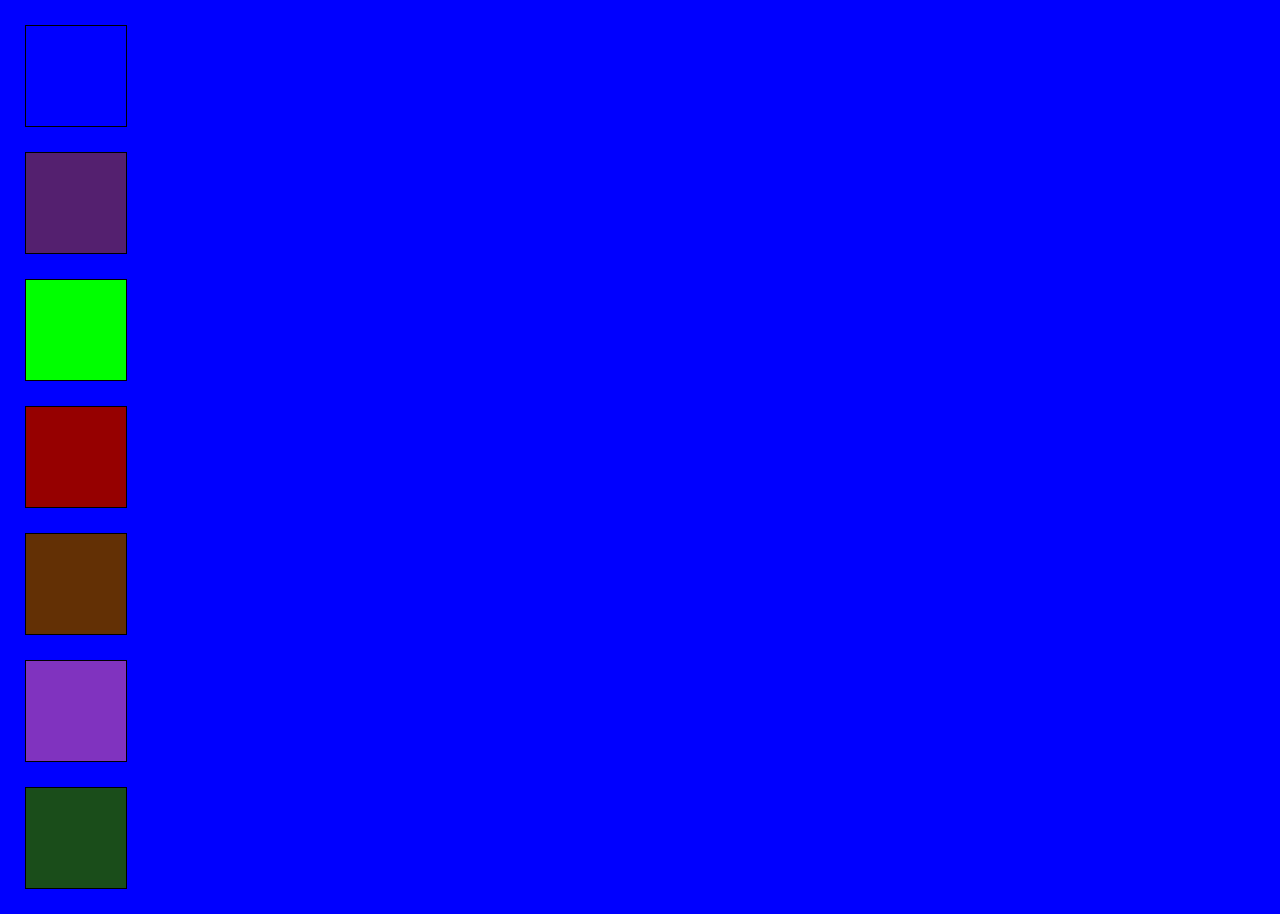
<file: colores/estructura.html>
<!DOCTYPE html>
<html lang="en">
<head>
	<meta charset="UTF-8">
	<title>Document</title>
	<link rel="stylesheet" href="normalize.css">
	<link rel="stylesheet" href="color.css">
</head>
<body>
	<div class="Tsla"></div>
	<div class="Transparencia"></div>
	<div class="reservadas"></div>
	<div class="luzRGB"></div>
	<div class="hex"></div>
	<div class="porcentual"></div>
	<div class="hsl"></div>
</body>
</html>
</file>
<file: style.css>
body {
    background: none repeat scroll #424242;#756D6D
    color: #30FF00;
    font: 78%/1.6em Arial,Sans-Serif;
    margin: 5px 0;
    padding: 0;
}
.top {
    background: url(images/header.jpg) no-repeat #000;
    height: 268px;
    margin: 0 0 3px;
    padding: 0;
}
#logo {
	 background-color: #000000;
    float: right;
    margin-top: 93px;
    padding: 10px;
		
	
}
.top .title {
    color: #fff;
    float: right;
    font: bold 2em Arial,sans-serif;
    padding: 0;
}
.top .slogan {
    clear: both;
    color: #fff;
    float: right;
    font: bold 0.8em Arial,sans-serif;
    padding: 1px 10px 0 0;
}
input.submit {
    background: none repeat scroll 0 0 #FEC3A5;
    border: medium none;
    color: #FEFF0E;
    font-weight: bold;
    height: 20px;
    padding: 3px;
    width: 28px;
}
.nav {
    background-color: #333333;
    clear: both;
    color: #FEFF0E;
    height: 30px;
    margin-top: 10px;
    padding: 15px 0 0;
    text-align: center;
}
.nav a:link, .nav a:visited {
    color: #FEFF0E;
    text-decoration: none;
}
.nav a:hover {
    color: #FFFFFF;
    text-decoration: underline;
}

p {
    background: inherit;
    color: #ccc;
    margin: 0 0 5px;
    padding: 0;
    text-align: justify;
}
hr {
    background-color: #555;
    border: 0 none;
    color: #EEEEEE;
    height: 1px;
}
a:link {
    color: #FEFF0E;
    text-decoration: underline;
}
a:visited {
    color: #FEFF0E;
    text-decoration: underline;
}
a:hover {
    color: #000000;
    text-decoration: none;
}
a:active {
    color: #FEFF0E;
    text-decoration: underline;
}
h1 {
    background: inherit;
    color: #FFFFFF;
    font: bold 1.8em Arial,Sans-Serif;
    letter-spacing: -1px;
    margin: 0;
    padding: 0;
}
h1 a {
    background: inherit;
    color: #FFFFFF;
}
h2 {
    background-color: inherit;
    color: #FEFF0E;
    font-size: 24px;
    font-weight: bold;
    margin: 10px 0;
    padding: 0;
}
h2 a {
   
}
ul {
    list-style: none outside none;
    margin: 0 0 10px;
    padding: 0;
}
li {
    float: left;
    font-weight: bold;
    margin: 0 0 8px;
    padding: 0 0 0 15px;
}
li a {
    color: #FEFF0E;
}
li a:hover {
    background: url("select.gif") no-repeat scroll 50% 30px transparent;
}
img {
    border: 0 none;

}
figure > img{
  display:block;
  margin-left: auto;
  margin-right: auto;
}
.content {
    color: #333333;
    margin: 0 auto;
    padding: 0;
    width: 766px;
}
hr {
   
    border: 1px solid #FEFF0E;
    margin: 10px 0;
}
.side {
    clear: both;
    float: right;
    font-size: 95%;
    padding: 10px 1em 1em 10px;
    width: 200px;
	margin-top:10px;
	background-color:#333;
}
.side a {
    color: #FEFF0E;
}
.left_article {
    border-bottom: 1px solid #EEEEEE;
    border-top: 1px solid #EEEEEE;
    margin: 10px 0;
    padding: 10px 0;
}
.main {
    background:#333333;
    color: #FEFF0E;
    float: left;
    font-size: 95%;
    margin: 10px 0 10px;
    padding: 14px;
    width: 500px;
}
.main a {
    color: #FEFF0E;
}
.footer {
    background:#333333;
    clear: both;
    color: #FEFF0E;
    font-size: 90%;
    margin-left: 0;
    margin-right: 0;
    margin-top: 30px;
    padding: 10px;
    text-align: center;
    width: auto;
}
.footer padding {
    text-align: center;
}
fieldset {
    border: 1px solid #EEEEEE;
}
textarea.text {
    background: none repeat scroll 0 0 #FFFFFF;
    border: 1px solid #CCCCCC;
    color: #000000;
    height: 150px;
    width: 90%;
}
textarea.text:hover {
    background: none repeat scroll 0 0 #FFFFF4;
    border: 1px solid #EEEEEE;
    color: #000000;
}
input.field {
    background-color: #fff;
    border: 1px solid #CCCCCC;
    color: #000000;
    width: 100px;
}
input.field:hover {
    background: none repeat scroll 0 0 #CCCCCC;
    border: 1px solid #EEEEEE;
    color: #000000;
}
input.text {
    background: none repeat scroll 0 0 #FEC3A5;
    border: 1px solid #FEFF0E;
    color: #FEFF0E;
    margin: 0;
    width: 110px;
}
input.text:hover {
    border: 1px solid #FEFF0E;
}
input.searchbutton {
    background: none repeat scroll 0 0 #FFFFFF;
    border: medium none;
    color: #808080;
    font-family: Arial,Sans-serif;
    font-size: 100%;
    font-weight: bold;
    margin: 0;
    padding: 1px;
}
.date {
    
    border-top: 1px solid #555;
    color: #FEFF0E;
    margin: 4px 0 5px;
    padding: 0.4em 0 0;
    text-align: right;
}
.date a {
    color: #FEFF0E;
}
.time {
    color: #192D50;
    float: left;
    padding: 5px 0 0 15px;
    text-align: left;
}
input.button {
    background: none repeat scroll 0 0 #FFFFF4;
    border-bottom: 1px solid #CCCCCC;
    border-right: 1px solid #CCCCCC;
    color: #808080;
}
.comments {
    background: none repeat scroll 0 0 #3F3F3F;
    color: #000000;
    margin: 0 0 7px;
    padding: 10px 10px 8px;
}
.commentsbox {
    background: none repeat scroll 0 0 #F4F4F4;
    color: #000000;
    margin: 0 0 10px;
    padding: 8px 0 10px 10px;
}
.error {
    background-color: #FFF0F0;
    border: 1px dashed #990000;
    color: #990000;
    margin-bottom: 10px;
    margin-top: 5px;
    padding: 7px;
}
.error h2 {
    background: inherit;
    color: #990000;
}
.success {
    background: none repeat scroll 0 0 #F5FBE1;
    border: 1px dashed #7BA813;
    color: #000000;
    margin-bottom: 5px;
    margin-top: 5px;
    padding: 7px;
}
.success h2 {
    background: inherit;
    color: #7BA813;
}
</file>
<file: colores/color.css>
body{
background: blue;

}

div{	
	height: 100px;
	width: 100px;
	border: 1px solid black; 
	margin: 25px;

}

div.Transparencia{
	background: rgba(120,45,50,0.7);
}
div.reservadas{
	background: lime;
}
div.luzRGB{
	background: rgb(150,0,0);
}
div.hex{
	background: #633005;
}
div.porcentual{
	background: rgb(50%,20%,75%);
}
div.hsl{
	background: hsl(120,50%,20%);
}
</file>
